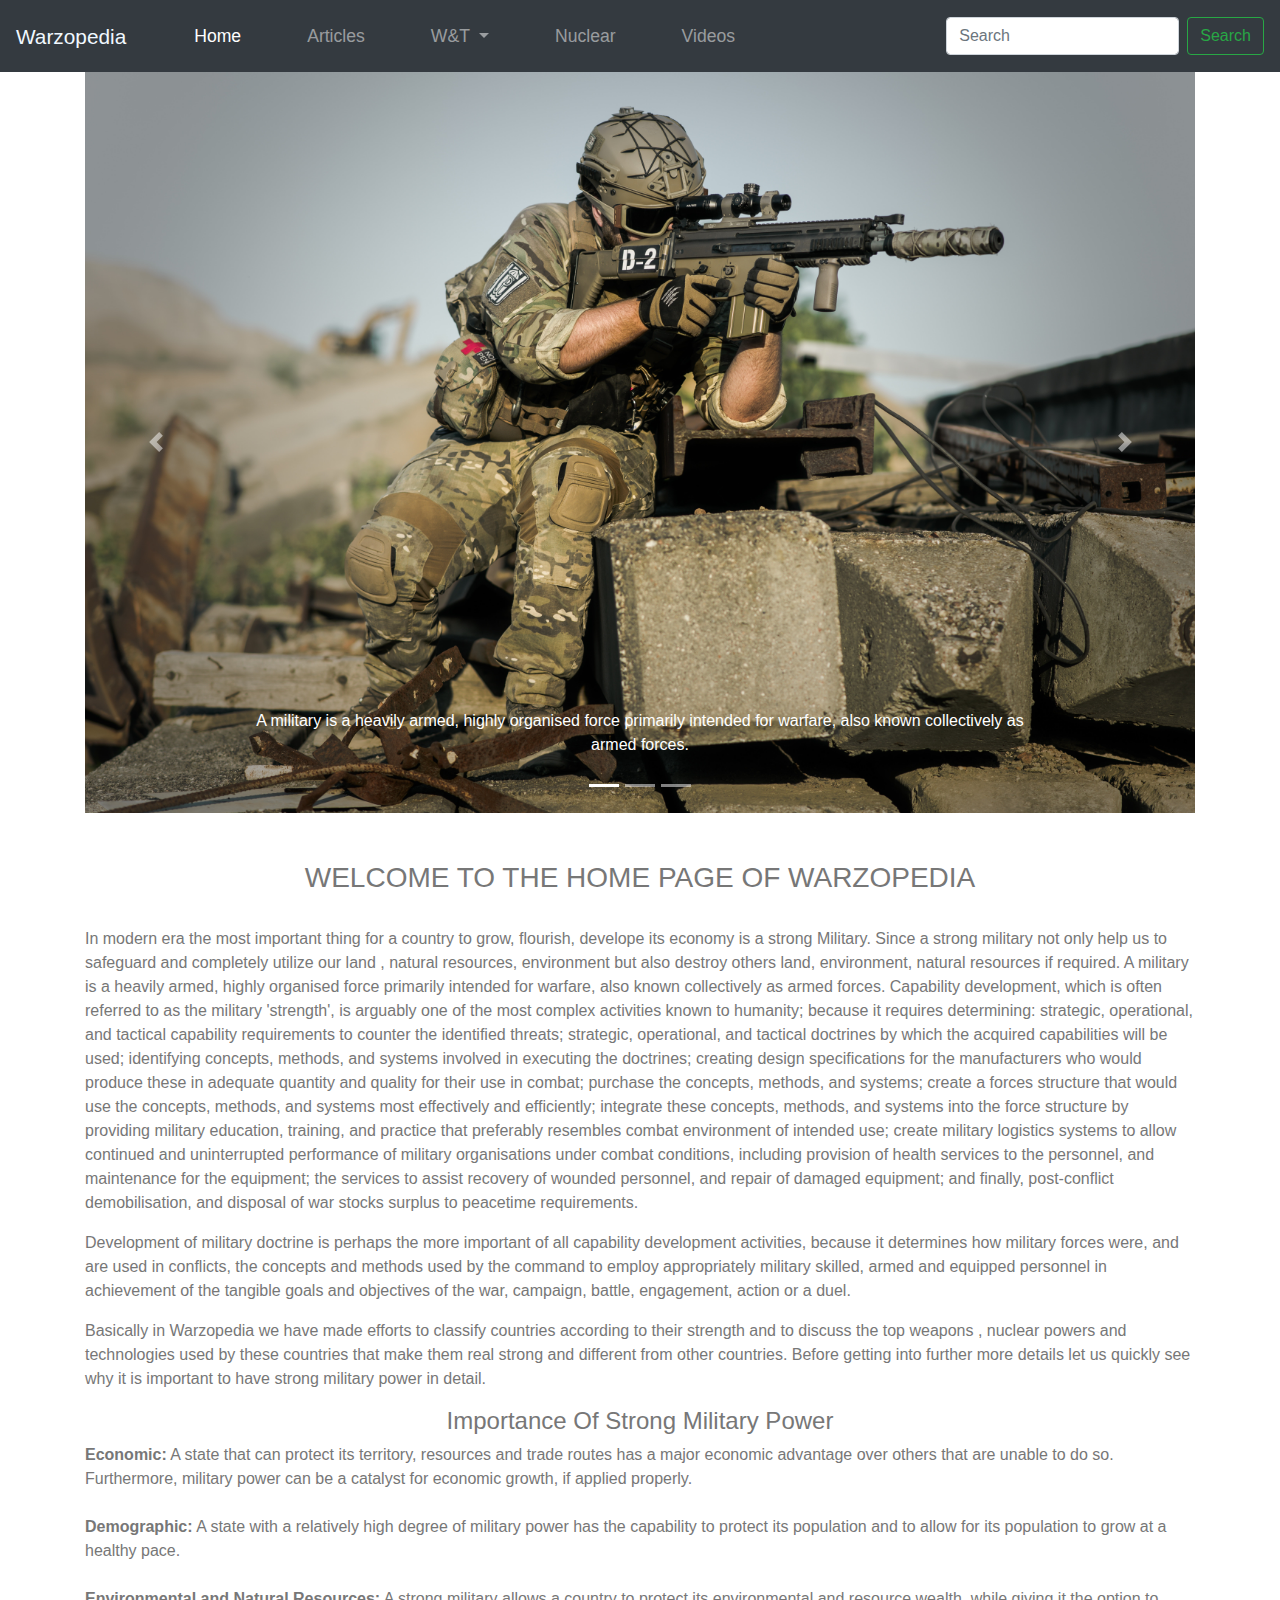
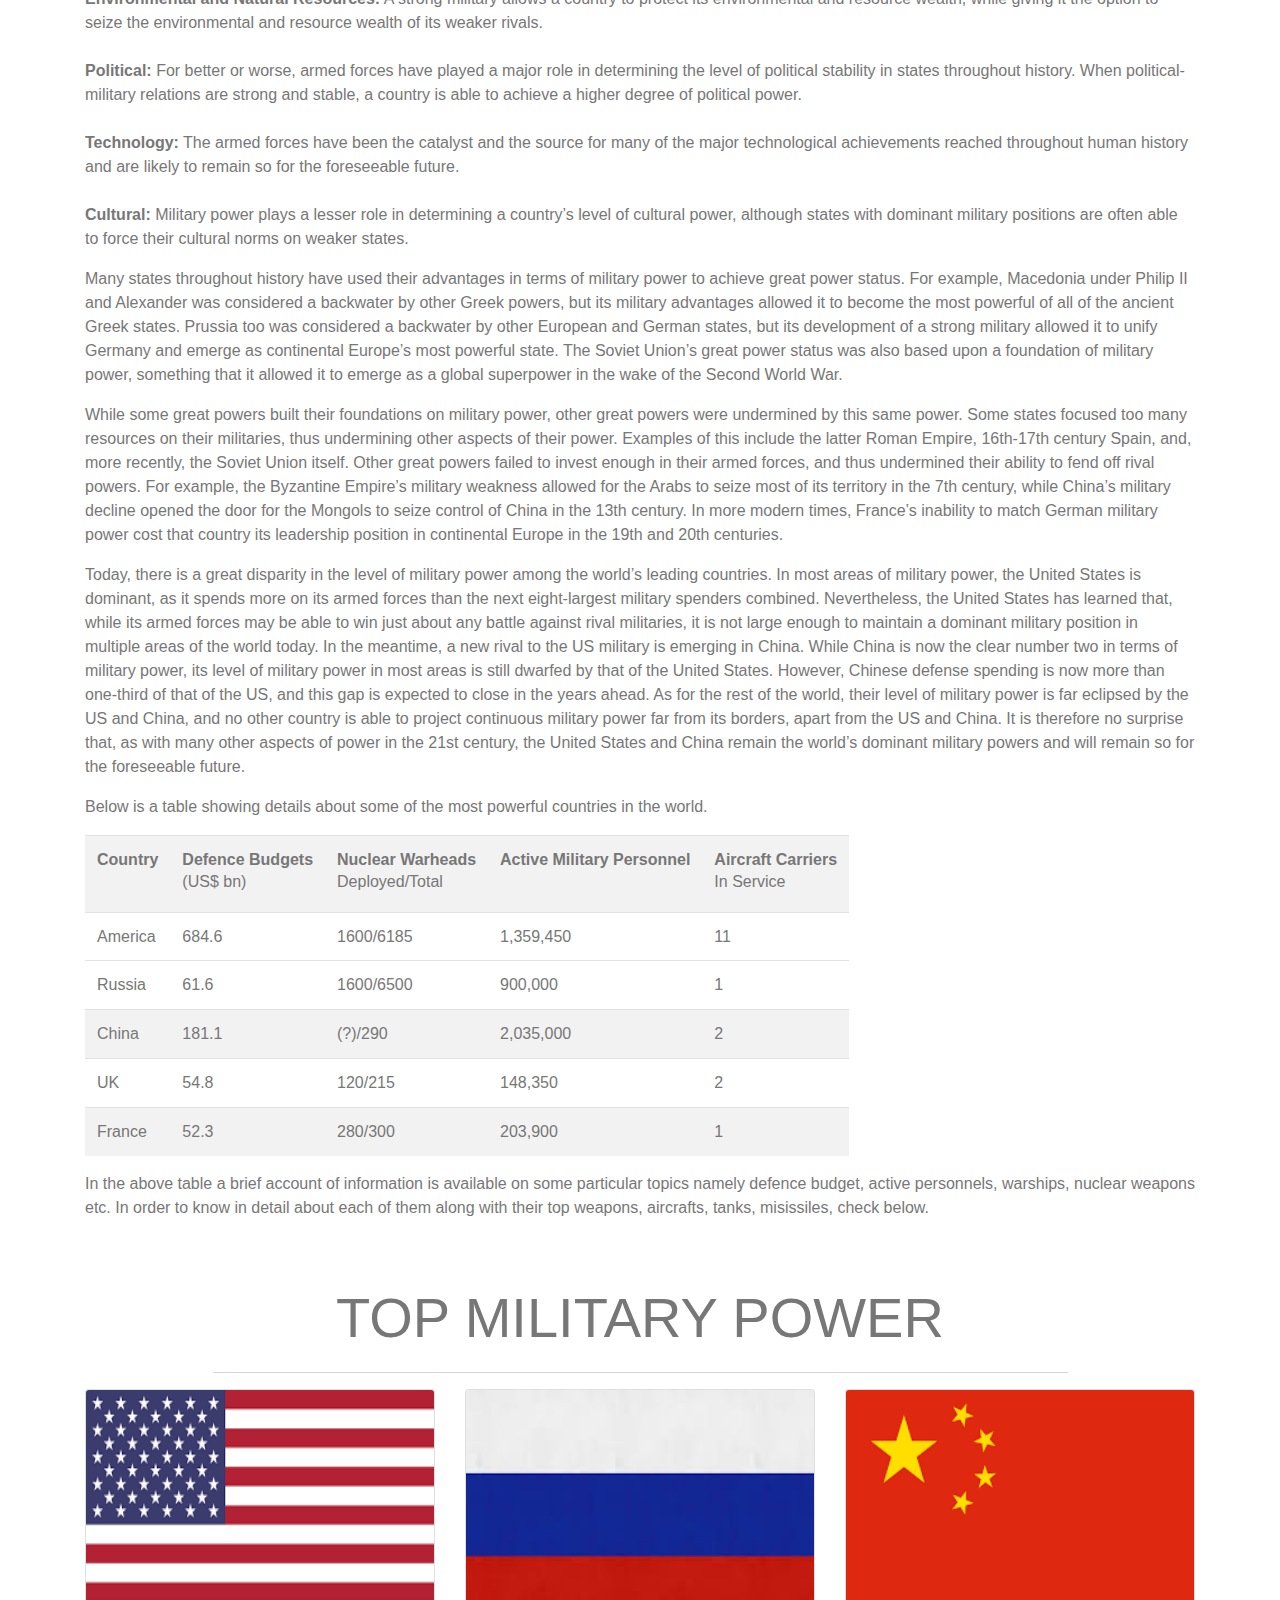
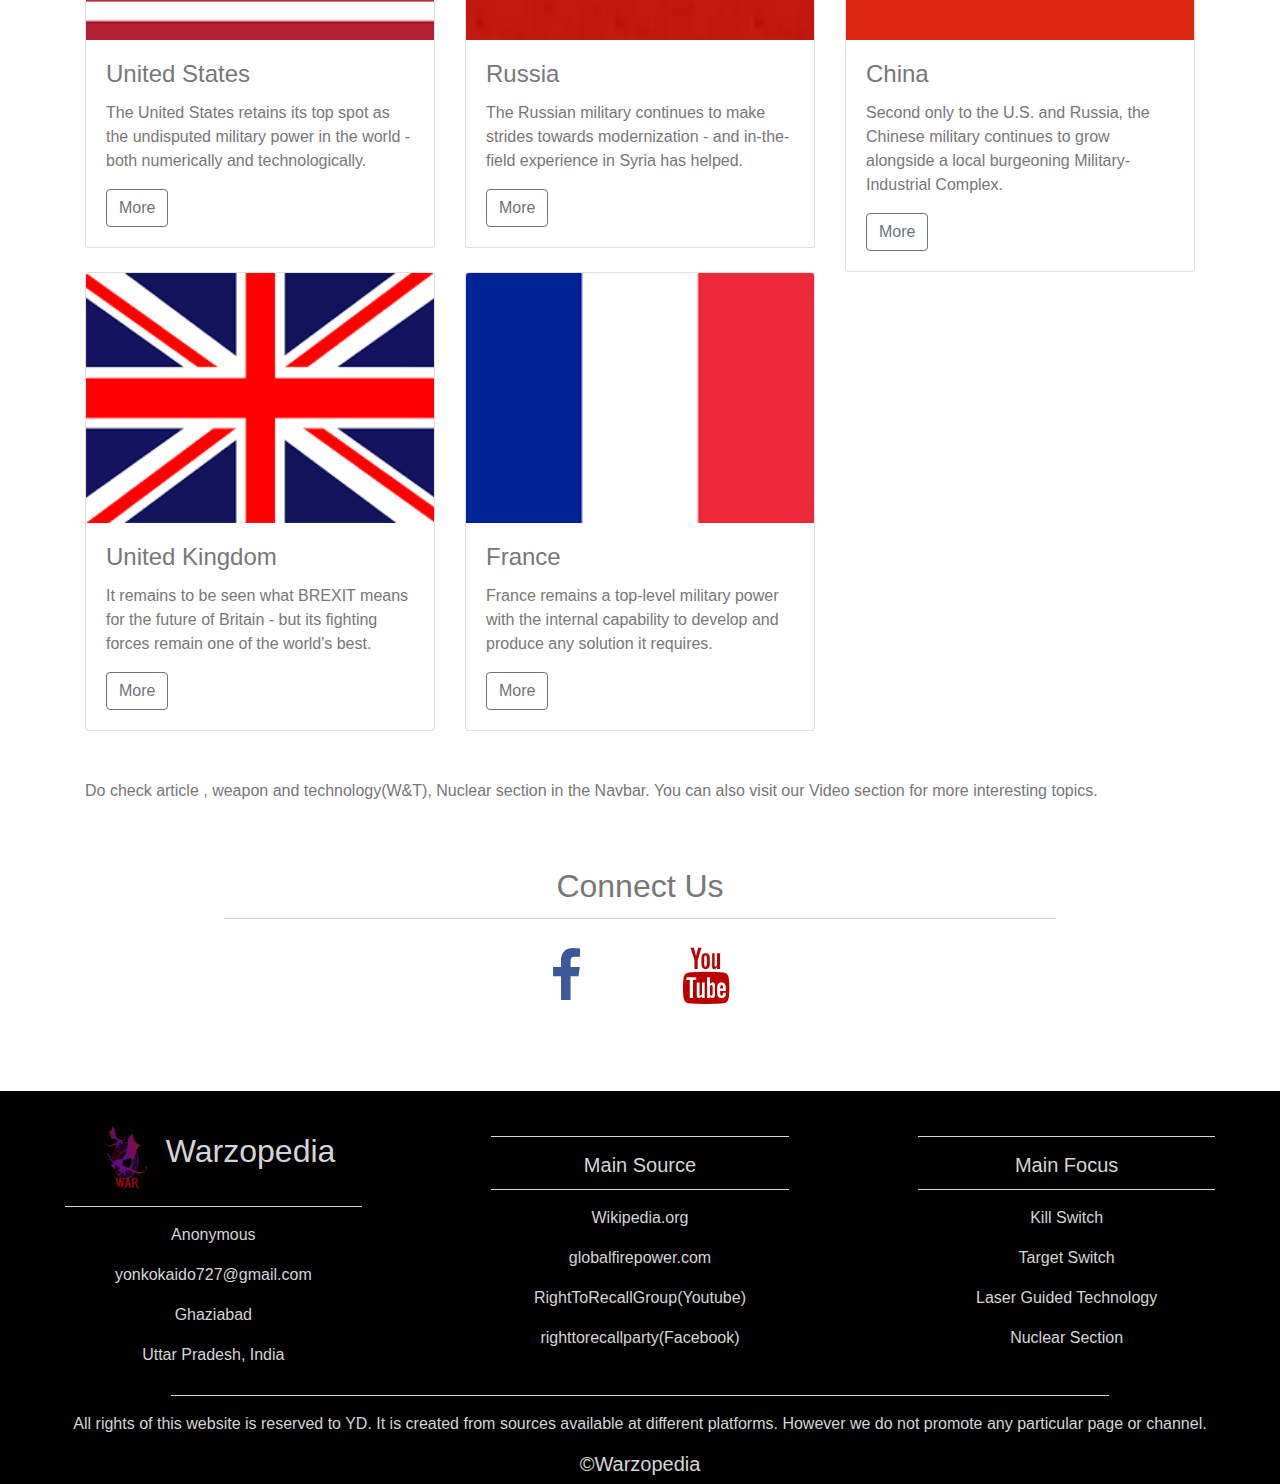
<file: Warzopedia/index.html>
<!DOCTYPE html>
<html lang="en">
  <head>
    <meta charset="UTF-8" />
    <meta name="viewport" content="width=device-width, initial-scale=1.0" />
  <link href="https://maxcdn.bootstrapcdn.com/font-awesome/4.2.0/css/font-awesome.min.css" rel="stylesheet">
    <link rel="stylesheet" href="./style.css" />
    <link
      rel="stylesheet"
      href="https://stackpath.bootstrapcdn.com/bootstrap/4.4.1/css/bootstrap.min.css"
      integrity="sha384-Vkoo8x4CGsO3+Hhxv8T/Q5PaXtkKtu6ug5TOeNV6gBiFeWPGFN9MuhOf23Q9Ifjh"
      crossorigin="anonymous"
    />
    <script src="./script.js"></script>
    <title>Mainpage</title>
  </head>
  <body>
    <header>
      <nav class="navbar navbar-expand-xl navbar-dark bg-dark fixed-top">
        <span class="l1">Warzopedia</span>
        <button
          class="navbar-toggler"
          type="button"
          data-toggle="collapse"
          data-target="#nsc"
          aria-controls="nsc"
          aria-expanded="false"
          aria-label="Toggle navigation"
        >
          <span class="navbar-toggler-icon"></span>
        </button>

        <div class="collapse navbar-collapse" id="nsc">
          <ul class="navbar-nav  mr-auto">
            <li class="nav-item active">
              <a class="nav-link" href="index.html"
                >Home <span class="sr-only"></span
              ></a>
            </li>
            <li class="nav-item">
              <a class="nav-link" href="article.html">Articles</a>
            </li>
            
            <li class="nav-item dropdown">
              <a
                class="nav-link dropdown-toggle"
                href="#"
                id="navbarDropdown"
                role="button"
                data-toggle="dropdown"
                aria-haspopup="true"
                aria-expanded="false"
              >
                W&T
              </a>
              <div class="dropdown-menu" aria-labelledby="navbarDropdown">
                <a class="dropdown-item" href="killSwitch.html">Kill Switch</a>
                <a class="dropdown-item" href="target.html">Target</a>
                <div class="dropdown-divider"></div>
                <a class="dropdown-item" href="LGT.html">Laser Guided Technology</a>
              </div>
            </li>
            <li class="nav-item">
              <a class="nav-link" href="nuclear.html">Nuclear</a>
            </li>
            <li class="nav-item">
              <a class="nav-link" href="videos.html">Videos</a>
            </li>
            
           
          </ul>
          <form class="form-inline my-2 my-lg-0" id="frm" action="index.html" onsubmit="return check()" target="_blank">
            <input
              class="form-control mr-sm-2"
              id="srch"
              type="search"
              placeholder="Search"
              aria-label="Search"
            />
            <button class="btn btn-outline-success my-2 my-sm-0" type="submit">
              Search
            </button>
          </form>
        </div>
      </nav>
      <br />
      <br />
      <br>
      <div
        id="carouselExampleCaptions"
        class="carousel slide container"
        data-ride="carousel"
      >
        <ol class="carousel-indicators">
          <li
            data-target="#carouselExampleCaptions"
            data-slide-to="0"
            class="active"
          ></li>
          <li data-target="#carouselExampleCaptions" data-slide-to="1"></li>
          <li data-target="#carouselExampleCaptions" data-slide-to="2"></li>
        </ol>
        <div class="carousel-inner">
          <div class="carousel-item active">
            <img src="./b1.jpg" class="d-block w-100" alt="..." />
            <div class="carousel-caption d-none d-md-block">
              <p style="color: white;">A military is a heavily armed, highly organised force primarily intended for warfare, also known collectively as armed
              forces.</p>
            </div>
          </div>
          <div class="carousel-item">
            <img src="./b2.jpg" height="50%" class="d-block w-100" alt="..." />
            <div class="carousel-caption d-none d-md-block">
              <p style="color: white;">Weapon, an instrument used in combat for the purpose of killing, injuring, or defeating an enemy.</p>
            </div>
          </div>
          <div class="carousel-item">
            <img src="./b3.jpg" class="d-block w-100" alt="..." />
            <div class="carousel-caption d-none d-md-block">
              <p style="color: white;">
                Armament engineering is the design, development, testing and lifecycle management of military weapons and systems.
              </p>
            </div>
          </div>
        </div>
        <a
          class="carousel-control-prev"
          href="#carouselExampleCaptions"
          role="button"
          data-slide="prev"
        >
          <span class="carousel-control-prev-icon" aria-hidden="true"></span>
          <span class="sr-only">Previous</span>
        </a>
        <a
          class="carousel-control-next"
          href="#carouselExampleCaptions"
          role="button"
          data-slide="next"
        >
          <span class="carousel-control-next-icon" aria-hidden="true"></span>
          <span class="sr-only">Next</span>
        </a>
      </div>
    </header>
    <section>
      <div class="container">
        <br />
        <br />
        <h3 class="text-md-center">WELCOME TO THE HOME PAGE OF WARZOPEDIA</h3>
        <br />
        <p>
          In modern era the most important thing for a country to grow,
          flourish, develope its economy is a strong Military. Since a strong
          military not only help us to safeguard and completely utilize our land
          , natural resources, environment but also destroy others land,
          environment, natural resources if required. A military is a heavily
          armed, highly organised force primarily intended for warfare, also
          known collectively as armed forces. Capability development, which is
          often referred to as the military 'strength', is arguably one of the
          most complex activities known to humanity; because it requires
          determining: strategic, operational, and tactical capability
          requirements to counter the identified threats; strategic,
          operational, and tactical doctrines by which the acquired capabilities
          will be used; identifying concepts, methods, and systems involved in
          executing the doctrines; creating design specifications for the
          manufacturers who would produce these in adequate quantity and quality
          for their use in combat; purchase the concepts, methods, and systems;
          create a forces structure that would use the concepts, methods, and
          systems most effectively and efficiently; integrate these concepts,
          methods, and systems into the force structure by providing military
          education, training, and practice that preferably resembles combat
          environment of intended use; create military logistics systems to
          allow continued and uninterrupted performance of military
          organisations under combat conditions, including provision of health
          services to the personnel, and maintenance for the equipment; the
          services to assist recovery of wounded personnel, and repair of
          damaged equipment; and finally, post-conflict demobilisation, and
          disposal of war stocks surplus to peacetime requirements.
        </p>
        <p>
          Development of military doctrine is perhaps the more important of all
          capability development activities, because it determines how military
          forces were, and are used in conflicts, the concepts and methods used
          by the command to employ appropriately military skilled, armed and
          equipped personnel in achievement of the tangible goals and objectives
          of the war, campaign, battle, engagement, action or a duel.
        </p>
        <p>
          Basically in Warzopedia we have made efforts to classify countries
          according to their strength and to discuss the top weapons , nuclear
          powers and technologies used by these countries that make them real
          strong and different from other countries. Before getting into further more details let us quickly see why it is important to have strong military power in detail.
        </p>
        <h4 class="text-center">Importance Of Strong Military Power</h4>
        <ul class="list-unstyled">
          <li><strong>Economic:</strong> A state that can protect its territory, resources and trade routes has a major economic advantage over others
          that are unable to do so. Furthermore, military power can be a catalyst for economic growth, if applied properly.</li>
          <br>
          <li><strong>Demographic:</strong> A state with a relatively high degree of military power has the capability to protect its population and to
          allow for its population to grow at a healthy pace.</li>
          <br>
          <li><strong>Environmental and Natural Resources:</strong> A strong military allows a country to protect its environmental and resource
          wealth, while giving it the option to seize the environmental and resource wealth of its weaker rivals.</li>
          <br>
          <li><strong>Political:</strong> For better or worse, armed forces have played a major role in determining the level of political stability in
          states throughout history. When political-military relations are strong and stable, a country is able to achieve a
          higher degree of political power.</li>
          <br>
          <li><strong>Technology:</strong> The armed forces have been the catalyst and the source for many of the major technological achievements
          reached throughout human history and are likely to remain so for the foreseeable future.</li>
          <br>
          <li><strong>Cultural:</strong> Military power plays a lesser role in determining a country’s level of cultural power, although states with
          dominant military positions are often able to force their cultural norms on weaker states.</li>
        </ul>
        <p>Many states throughout history have used their advantages in terms of military power to achieve great power status. For
        example, Macedonia under Philip II and Alexander was considered a backwater by other Greek powers, but its military
        advantages allowed it to become the most powerful of all of the ancient Greek states. Prussia too was considered a
        backwater by other European and German states, but its development of a strong military allowed it to unify Germany and
        emerge as continental Europe’s most powerful state. The Soviet Union’s great power status was also based upon a
        foundation of military power, something that it allowed it to emerge as a global superpower in the wake of the Second
        World War.</p>
        <p>While some great powers built their foundations on military power, other great powers were undermined by this same
        power. Some states focused too many resources on their militaries, thus undermining other aspects of their power.
        Examples of this include the latter Roman Empire, 16th-17th century Spain, and, more recently, the Soviet Union itself.
        Other great powers failed to invest enough in their armed forces, and thus undermined their ability to fend off rival
        powers. For example, the Byzantine Empire’s military weakness allowed for the Arabs to seize most of its territory in
        the 7th century, while China’s military decline opened the door for the Mongols to seize control of China in the 13th
        century. In more modern times, France’s inability to match German military power cost that country its leadership
        position in continental Europe in the 19th and 20th centuries.</p>
        
          <p>Today, there is a great disparity in the level of military power among the world’s leading countries. In most areas of
          military power, the United States is dominant, as it spends more on its armed forces than the next eight-largest
          military spenders combined. Nevertheless, the United States has learned that, while its armed forces may be able to win
          just about any battle against rival militaries, it is not large enough to maintain a dominant military position in
          multiple areas of the world today. In the meantime, a new rival to the US military is emerging in China. While China is
          now the clear number two in terms of military power, its level of military power in most areas is still dwarfed by that
          of the United States. However, Chinese defense spending is now more than one-third of that of the US, and this gap is
          expected to close in the years ahead. As for the rest of the world, their level of military power is far eclipsed by the
          US and China, and no other country is able to project continuous military power far from its borders, apart from the US
          and China. It is therefore no surprise that, as with many other aspects of power in the 21st century, the United States
          and China remain the world’s dominant military powers and will remain so for the foreseeable future.</p>
          <p>Below is a table showing details about some of the most powerful countries in the world.
          </p>
        <table class="table table-striped table-hover table-responsive">
          <th>Country</th>
          <th>Defence Budgets
            <h6>(US$ bn)</h6></th>
          <th>Nuclear Warheads
            <h6>Deployed/Total</h6>
          </th>
          <th>Active Military Personnel</th>
          <th>Aircraft Carriers
            <h6>In Service</h6>
          </th>
          <tr>
            <td>America</td>
            <td>684.6</td>
            <td>1600/6185</td>
            <td>1,359,450</td>
            <td>11</td>
          </tr>
          <tr>
            <tr>
              <td>Russia</td>
              <td>61.6</td>
              <td>1600/6500</td>
              <td>900,000</td>
              <td>1</td>
            </tr>
            <td>China</td>
            <td>181.1</td>
            <td>(?)/290</td>
            <td>2,035,000</td>
            <td>2</td>
          </tr>
          </tr>
          <td>UK</td>
          <td>54.8</td>
          <td>120/215</td>
          <td>148,350</td>
          <td>2</td>
          </tr>
          </tr>
          <td>France</td>
          <td>52.3</td>
          <td>280/300</td>
          <td>203,900</td>
          <td>1</td>
          </tr>
        </table>
        <p>In the above table a brief account of information is available on some particular topics namely defence budget, active personnels, warships, nuclear weapons etc. In order to know in detail about each of them along with their top weapons, aircrafts, tanks, misissiles, check below. </p>
      </div>
      <br><br>
      <div class="container padding">
        <div class="row welcome text-center">
          <div class="col-12">
            <h6 class="display-4">TOP MILITARY POWER</h6>
          </div>
          <hr class="light">
          <br>
        </div>
      </div>
      <div class="container padding">
        <div class="row padding">
          <div class="col-md-4">
            <div class="card">
              <img class="card-img-top" src="./f1.png" height="250px" alt="">
              <div class="card-body">
                <h4 class="card-title">United States</h4>
                <p class="card-text">The United States retains its top spot as the undisputed military power in the world - both numerically and
                technologically.</p>
                <a href="./cAmerica.html" class="btn btn-outline-secondary" target="_blank">More</a>
              </div>
            </div>
          </div>
          <div class="col-md-4">
            <div class="card">
              <img class="card-img-top" src="./f2.jpg" height="250px" alt="">
              <div class="card-body">
                <h4 class="card-title">Russia</h4>
                <p class="card-text">The Russian military continues to make strides towards modernization - and in-the-field experience in Syria has helped.
                </p>
                <a href="https://www.globalfirepower.com/country-military-strength-detail.asp?country_id=russia" target="_blank" class="btn btn-outline-secondary">More</a>
              </div>
            </div>
            </div>
            <div class="col-md-4">
              <div class="card">
                <img class="card-img-top" src="./f3.png" height="250px" alt="">
                <div class="card-body">
                  <h4 class="card-title">China</h4>
                  <p class="card-text">Second only to the U.S. and Russia, the Chinese military continues to grow alongside a local burgeoning
                  Military-Industrial Complex.</p>
                  <a href="https://www.globalfirepower.com/country-military-strength-detail.asp?country_id=china" class="btn btn-outline-secondary" target="_blank">More</a>
                </div>
              </div>
              </div>
              <div class="col-md-4">
                <div class="card">
                  <img class="card-img-top" src="./f4.png" height="250px" alt="">
                  <div class="card-body">
                    <h4 class="card-title">United Kingdom</h4>
                    <p class="card-text">It remains to be seen what BREXIT means for the future of Britain - but its fighting forces remain one of the world's
                    best.</p>
                    <a href="https://www.globalfirepower.com/country-military-strength-detail.asp?country_id=united-kingdom" class="btn btn-outline-secondary" target="_blank">More</a>
                  </div>
                </div>
                </div>
                <div class="col-md-4">
                  <div class="card">
                    <img class="card-img-top" src="./f5.png" height="250px" alt="">
                    <div class="card-body">
                      <h4 class="card-title">France</h4>
                      <p class="card-text">France remains a top-level military power with the internal capability to develop and produce any solution it requires.
</p>
                      <a href="https://www.globalfirepower.com/country-military-strength-detail.asp?country_id=france" class="btn btn-outline-secondary" target="_blank">More</a>
                    </div>
                  </div>
                  </div>
                  
        </div>
      </div>
      <br>
      <br>
     
      <div class="container padding">
        <p>Do check article , weapon and technology(W&T), Nuclear section in the Navbar. You can also visit our Video section for more interesting topics.</p>
        <br>
        <br>

        <div class="row text-center padding">
          <div class="col-12">
            <h2>Connect Us</h2>
            <hr class="light">
          </div>
          <div class="col-12 social padding">
            <a href="https://www.facebook.com/groups/righttorecallparty/?ref=share" target="_blank"><i class="fa fa-facebook"></i></a>
            <a href="https://www.youtube.com/user/RightToRecallGroup"><i class="fa fa-youtube" target="_blank"></i></a>
          </div>
        </div>
      </div>
      <br>
      <br>
      <br>

    </section>
    <footer>
      <div class="container-fluid padding">
        <div class="row text-center">
          <div class="col-md-4">
            <img src="./logo.png" alt="..." width="70px" />
            <span class="fbrand">Warzopedia</span>
            <hr class="light" />
            <p>Anonymous</p>
            <p>yonkokaido727@gmail.com</p>
            <p>Ghaziabad</p>
            <p>Uttar Pradesh, India</p>
          </div>
          <div class="col-md-4">
            <hr class="light" />
            <h5>Main Source</h5>
            <hr class="light" />
            <p>Wikipedia.org</p>
            <p>globalfirepower.com</p>
            <p>RightToRecallGroup(Youtube)</p>
            <p>righttorecallparty(Facebook)</p>
            
          </div>
          <div class="col-md-4">
            <hr class="light" />
            <h5>Main Focus</h5>
            <hr class="light" />
            <p>Kill Switch</p>
            <p>Target Switch</p>
            <p>Laser Guided Technology</p>
            <p>Nuclear Section</p>
          </div>
          <div class="col-12">
            <hr class="light" />
            <p>All rights of this website is reserved to YD. It is created from sources available at different platforms. However we do not promote any particular page or channel.</p>
            <h5>&copy;Warzopedia</h5>
          </div>
        </div>
      </div>
    </footer>

    <!-- jQuery first, then Popper.js, then Bootstrap JS -->
    <script
      src="https://code.jquery.com/jquery-3.4.1.slim.min.js"
      integrity="sha384-J6qa4849blE2+poT4WnyKhv5vZF5SrPo0iEjwBvKU7imGFAV0wwj1yYfoRSJoZ+n"
      crossorigin="anonymous"
    ></script>
    <script
      src="https://cdn.jsdelivr.net/npm/popper.js@1.16.0/dist/umd/popper.min.js"
      integrity="sha384-Q6E9RHvbIyZFJoft+2mJbHaEWldlvI9IOYy5n3zV9zzTtmI3UksdQRVvoxMfooAo"
      crossorigin="anonymous"
    ></script>
    <script
      src="https://stackpath.bootstrapcdn.com/bootstrap/4.4.1/js/bootstrap.min.js"
      integrity="sha384-wfSDF2E50Y2D1uUdj0O3uMBJnjuUD4Ih7YwaYd1iqfktj0Uod8GCExl3Og8ifwB6"
      crossorigin="anonymous"
    ></script>
  </body>
</html>
</file>
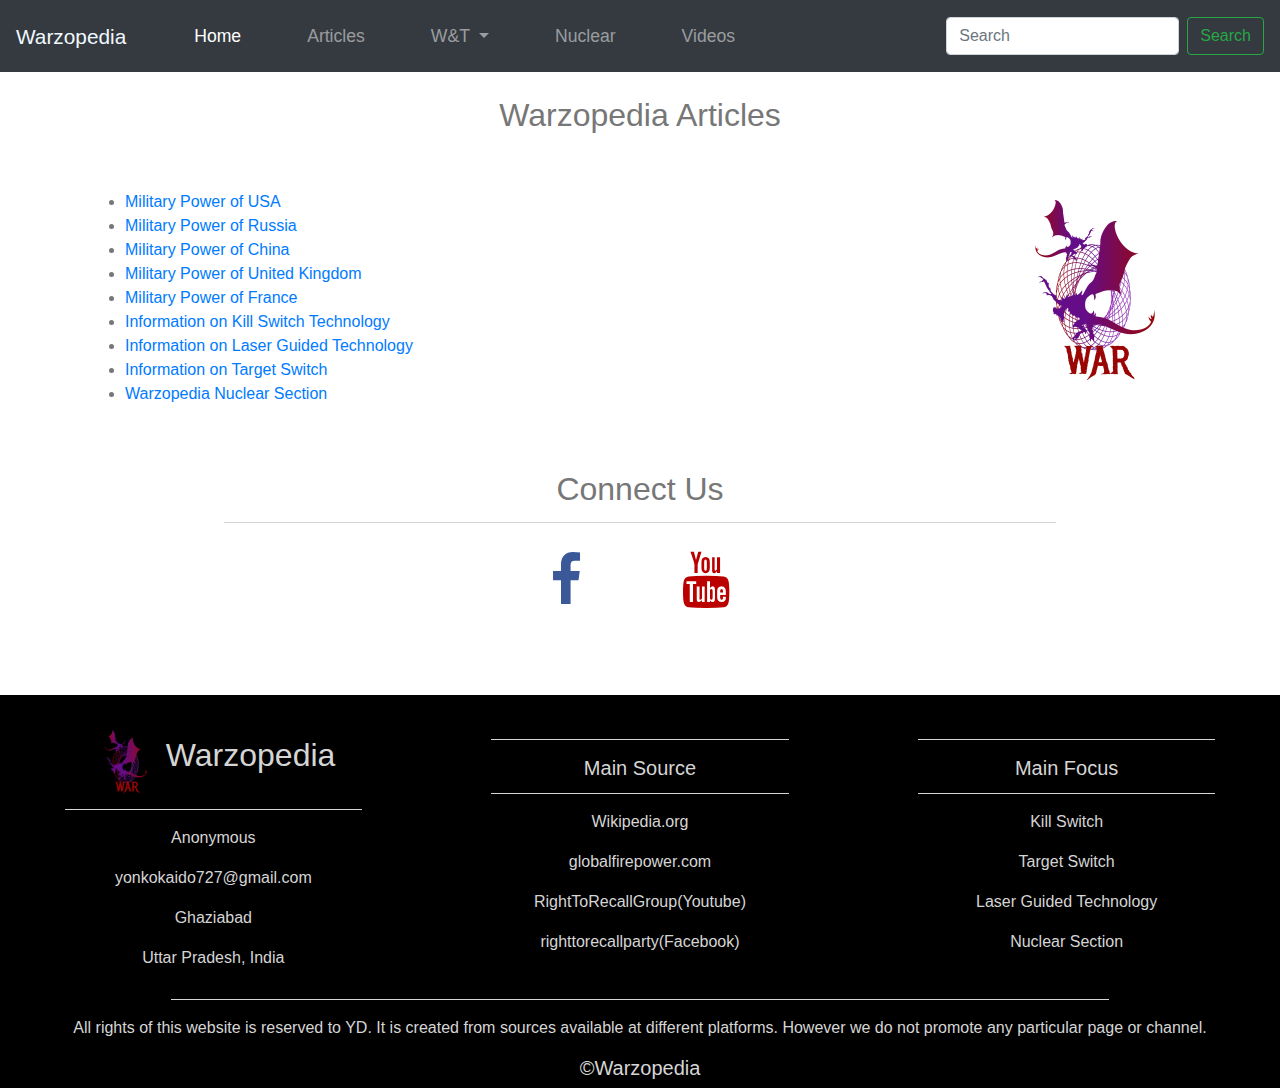
<file: Warzopedia/article.html>
<!DOCTYPE html>
<html lang="en">
  <head>
    <meta charset="UTF-8" />
    <meta name="viewport" content="width=device-width, initial-scale=1.0" />
    <link
      href="https://maxcdn.bootstrapcdn.com/font-awesome/4.2.0/css/font-awesome.min.css"
      rel="stylesheet"
    />
    <link rel="stylesheet" href="./style.css" />
    <link
      rel="stylesheet"
      href="https://stackpath.bootstrapcdn.com/bootstrap/4.4.1/css/bootstrap.min.css"
      integrity="sha384-Vkoo8x4CGsO3+Hhxv8T/Q5PaXtkKtu6ug5TOeNV6gBiFeWPGFN9MuhOf23Q9Ifjh"
      crossorigin="anonymous"
    />
    <script src="./script.js"></script>
    <title>Article</title>
  </head>

  <body>
    <header class="container-fluid">
      <nav class="navbar navbar-expand-xl navbar-dark bg-dark fixed-top">
        <span class="l1">Warzopedia</span>
        <button
          class="navbar-toggler"
          type="button"
          data-toggle="collapse"
          data-target="#nsc"
          aria-controls="nsc"
          aria-expanded="false"
          aria-label="Toggle navigation"
        >
          <span class="navbar-toggler-icon"></span>
        </button>

        <div class="collapse navbar-collapse" id="nsc">
          <ul class="navbar-nav mr-auto">
            <li class="nav-item active">
              <a class="nav-link" href="index.html"
                >Home <span class="sr-only"></span
              ></a>
            </li>
            <li class="nav-item">
              <a class="nav-link" href="article.html">Articles</a>
            </li>

            <li class="nav-item dropdown">
              <a
                class="nav-link dropdown-toggle"
                href="#"
                id="navbarDropdown"
                role="button"
                data-toggle="dropdown"
                aria-haspopup="true"
                aria-expanded="false"
              >
                W&T
              </a>
              <div class="dropdown-menu" aria-labelledby="navbarDropdown">
                <a class="dropdown-item" href="killSwitch.html">Kill Switch</a>
                <a class="dropdown-item" href="target.html">Target</a>
                <div class="dropdown-divider"></div>
                <a class="dropdown-item" href="LGT.html"
                  >Laser Guided Technology</a
                >
              </div>
            </li>
            <li class="nav-item">
              <a class="nav-link" href="nuclear.html">Nuclear</a>
            </li>
            <li class="nav-item">
              <a class="nav-link" href="videos.html">Videos</a>
            </li>
          </ul>
          <form
            class="form-inline my-2 my-lg-0"
            id="frm"
            action="index.html"
            onsubmit="return check()"
            target="_blank"
          >
            <input
              id="srch"
              class="form-control mr-sm-2"
              type="search"
              placeholder="Search"
              aria-label="Search"
            />
            <button class="btn btn-outline-success my-2 my-sm-0" type="submit">
              Search
            </button>
          </form>
        </div>
      </nav>
    </header>
    <section class="container">
      <br /><br />
      <br />
      <br />

      <h2 class="text-center">Warzopedia Articles</h2>
      <br />
      <br />

      <img
        src="./logo.png"
        style="padding-left: 2em;"
        class="img-fluid float-right"
        alt="..."
      />
      <ul>
        <li>
          <a href="./cAmerica.html">Military Power of USA</a>
        </li>
        <li>
          <a
            href="https://www.globalfirepower.com/country-military-strength-detail.asp?country_id=russia"
            >Military Power of Russia</a
          >
        </li>
        <li>
          <a
            href="https://www.globalfirepower.com/country-military-strength-detail.asp?country_id=china"
            >Military Power of China</a
          >
        </li>
        <li>
          <a
            href="https://www.globalfirepower.com/country-military-strength-detail.asp?country_id=united-kingdom"
            >Military Power of United Kingdom</a
          >
        </li>
        <li>
          <a
            href="https://www.globalfirepower.com/country-military-strength-detail.asp?country_id=france"
            >Military Power of France</a
          >
        </li>
        <li>
          <a href="./killSwitch.html">Information on Kill Switch Technology</a>
        </li>
        <li>
          <a href="./LGT.html">Information on Laser Guided Technology</a>
        </li>
        <li><a href="./target.html">Information on Target Switch </a></li>
        <li><a href="./nuclear.html">Warzopedia Nuclear Section</a></li>
      </ul>

      <br />
      <br />
      <div class="row text-center padding">
        <div class="col-12">
          <h2>Connect Us</h2>
          <hr class="light" />
        </div>
        <div class="col-12 social padding">
          <a
            href="https://www.facebook.com/groups/righttorecallparty/?ref=share"
            target="_blank"
            ><i class="fa fa-facebook"></i
          ></a>
          <a href="https://www.youtube.com/user/RightToRecallGroup"
            ><i class="fa fa-youtube" target="_blank"></i
          ></a>
        </div>
      </div>
      <br />
      <br />
      <br />
    </section>

    <footer>
      <div class="container-fluid padding">
        <div class="row text-center">
          <div class="col-md-4">
            <img src="./logo.png" alt="..." width="70px" />
            <span class="fbrand">Warzopedia</span>
            <hr class="light" />
            <p>Anonymous</p>
            <p>yonkokaido727@gmail.com</p>
            <p>Ghaziabad</p>
            <p>Uttar Pradesh, India</p>
          </div>
          <div class="col-md-4">
            <hr class="light" />
            <h5>Main Source</h5>
            <hr class="light" />
            <p>Wikipedia.org</p>
            <p>globalfirepower.com</p>
            <p>RightToRecallGroup(Youtube)</p>
            <p>righttorecallparty(Facebook)</p>
          </div>
          <div class="col-md-4">
            <hr class="light" />
            <h5>Main Focus</h5>
            <hr class="light" />
            <p>Kill Switch</p>
            <p>Target Switch</p>
            <p>Laser Guided Technology</p>
            <p>Nuclear Section</p>
          </div>
          <div class="col-12">
            <hr class="light" />
            <p>
              All rights of this website is reserved to YD. It is created from
              sources available at different platforms. However we do not
              promote any particular page or channel.
            </p>
            <h5>&copy;Warzopedia</h5>
          </div>
        </div>
      </div>
    </footer>

    <!-- jQuery first, then Popper.js, then Bootstrap JS -->
    <script
      src="https://code.jquery.com/jquery-3.4.1.slim.min.js"
      integrity="sha384-J6qa4849blE2+poT4WnyKhv5vZF5SrPo0iEjwBvKU7imGFAV0wwj1yYfoRSJoZ+n"
      crossorigin="anonymous"
    ></script>
    <script
      src="https://cdn.jsdelivr.net/npm/popper.js@1.16.0/dist/umd/popper.min.js"
      integrity="sha384-Q6E9RHvbIyZFJoft+2mJbHaEWldlvI9IOYy5n3zV9zzTtmI3UksdQRVvoxMfooAo"
      crossorigin="anonymous"
    ></script>
    <script
      src="https://stackpath.bootstrapcdn.com/bootstrap/4.4.1/js/bootstrap.min.js"
      integrity="sha384-wfSDF2E50Y2D1uUdj0O3uMBJnjuUD4Ih7YwaYd1iqfktj0Uod8GCExl3Og8ifwB6"
      crossorigin="anonymous"
    ></script>
  </body>
</html>
</file>
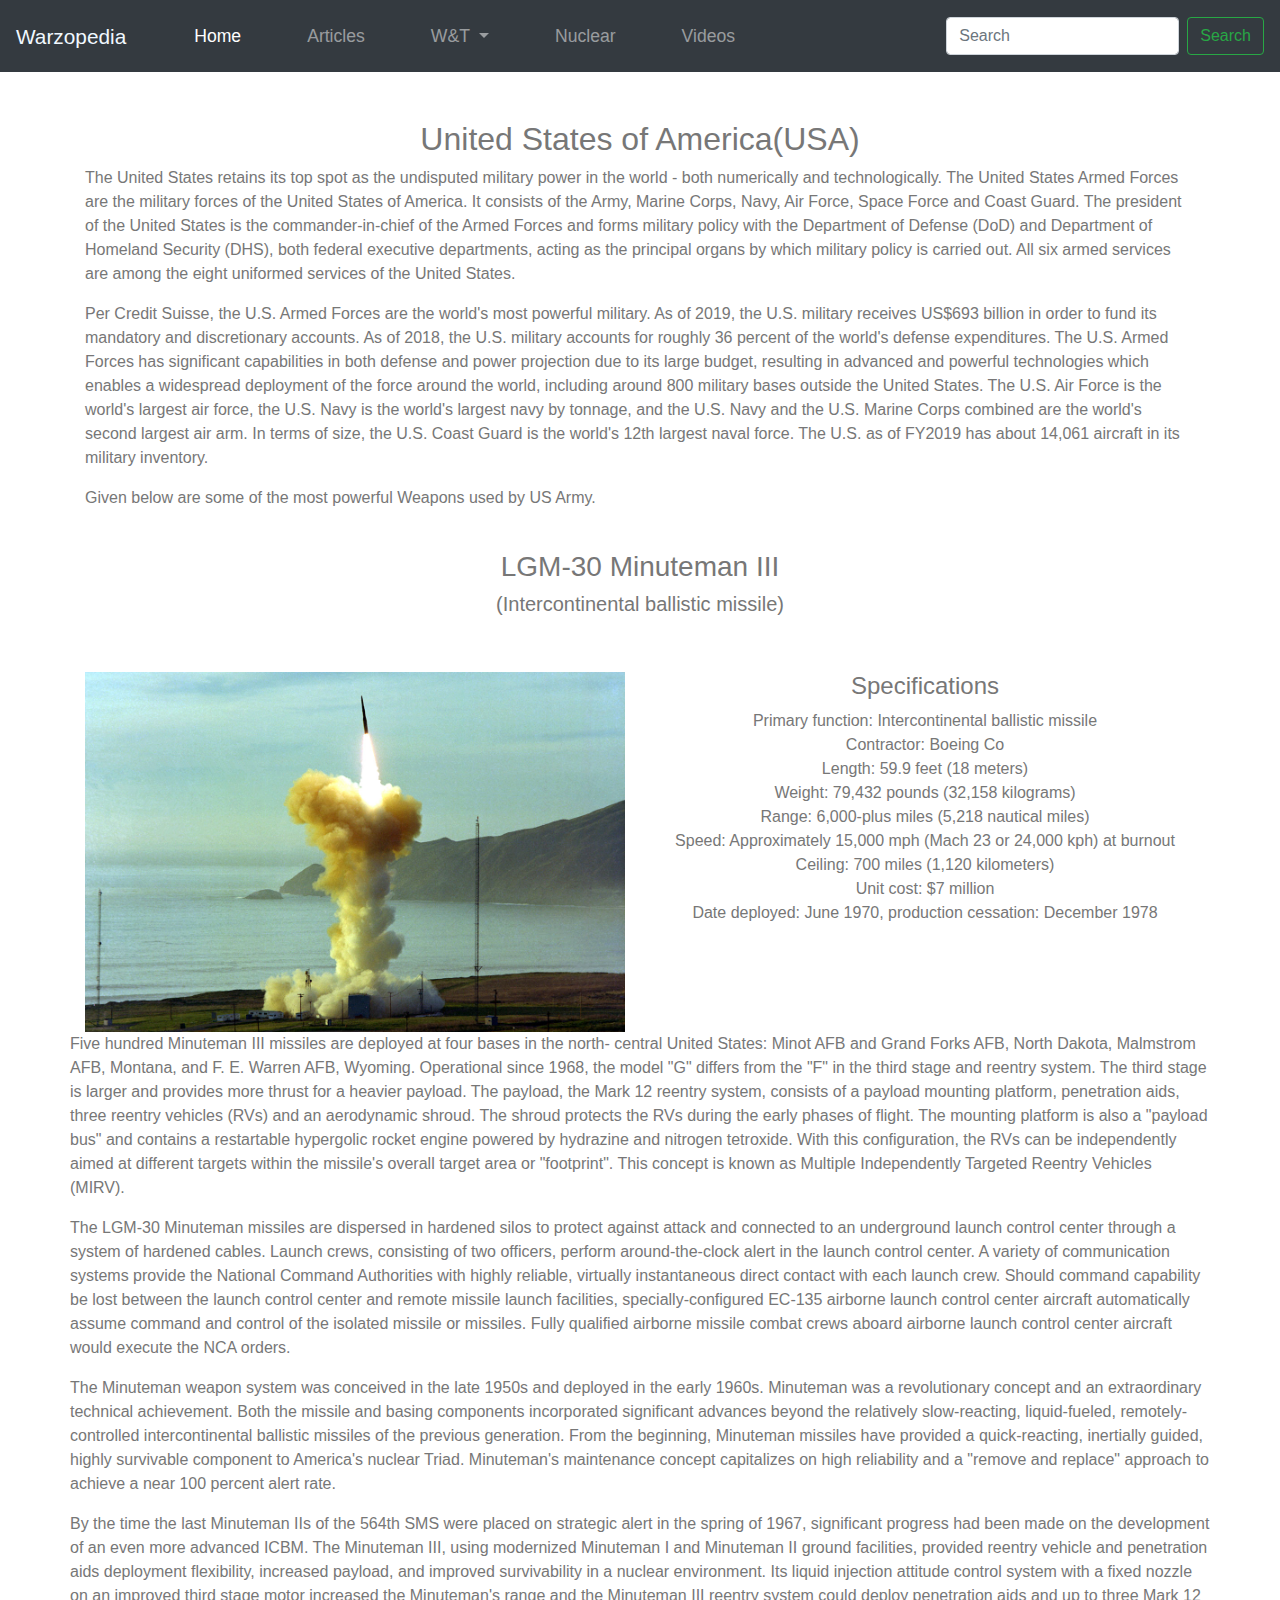
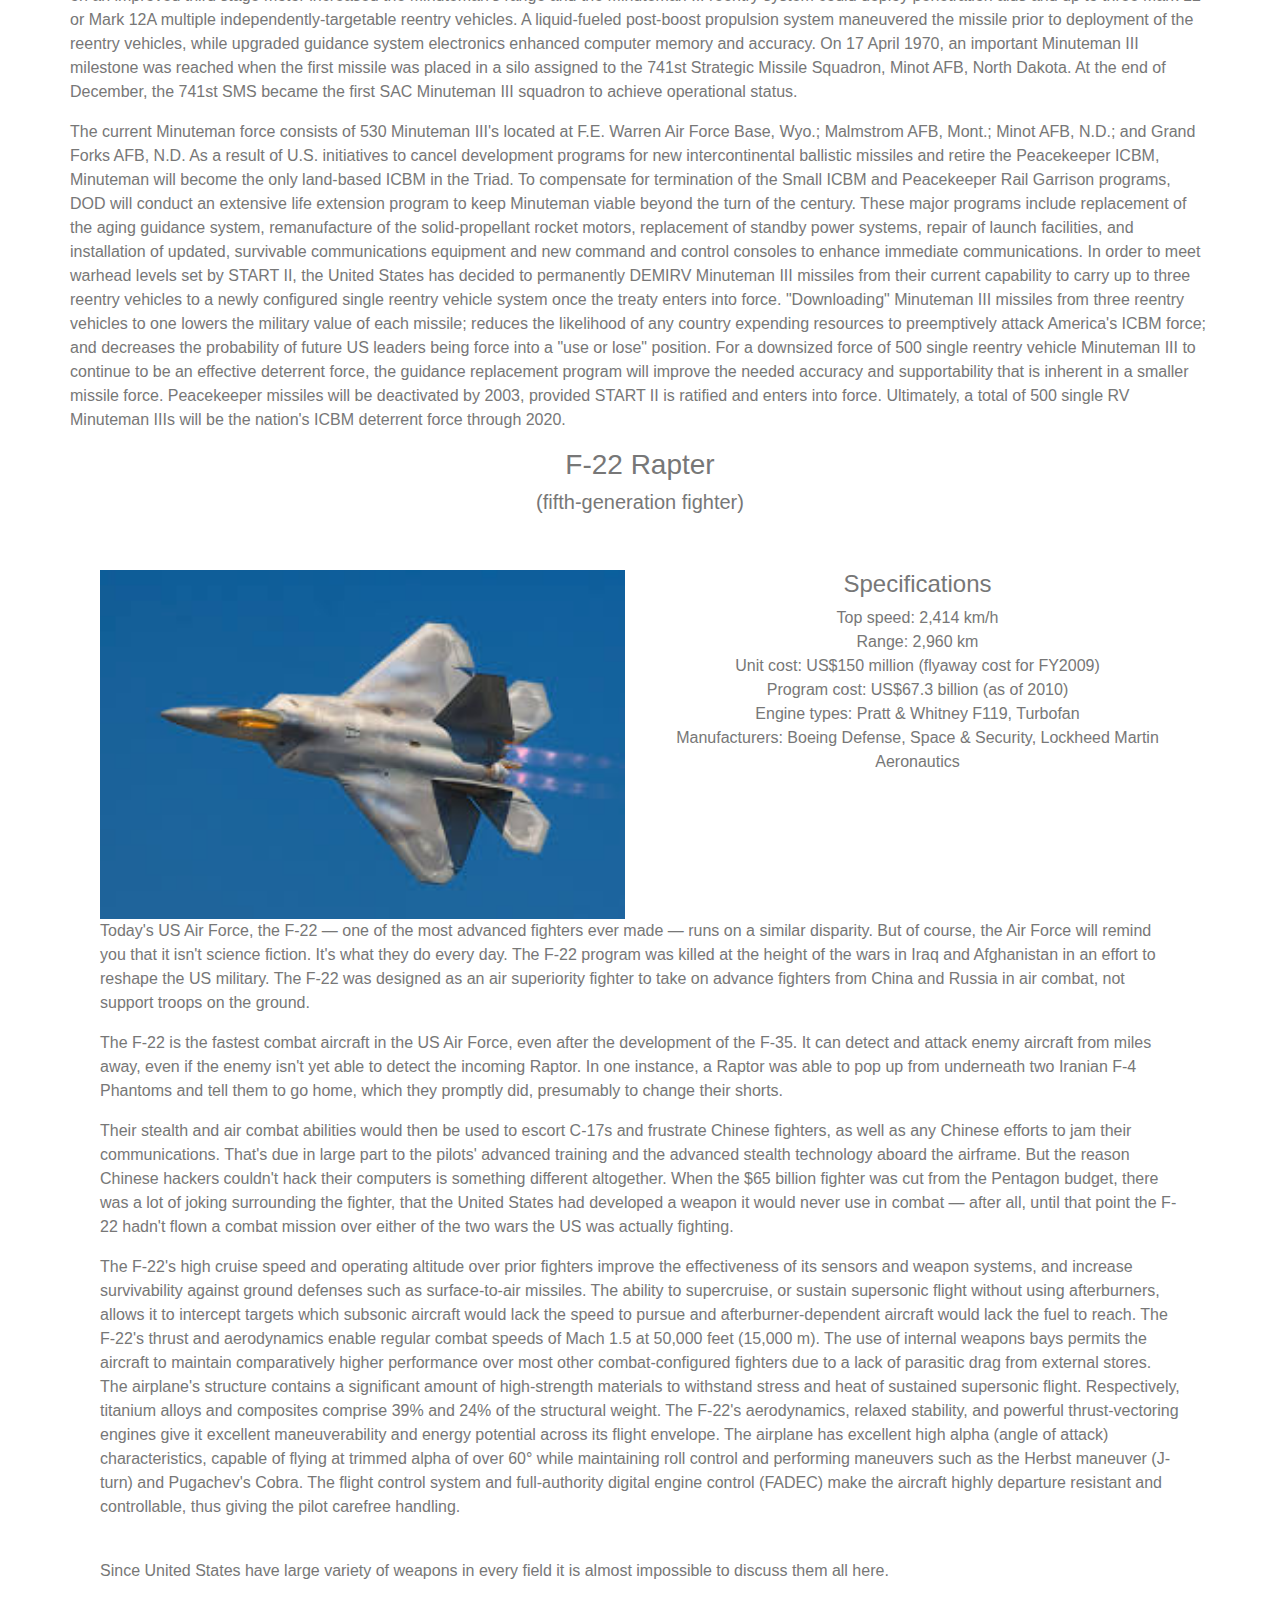
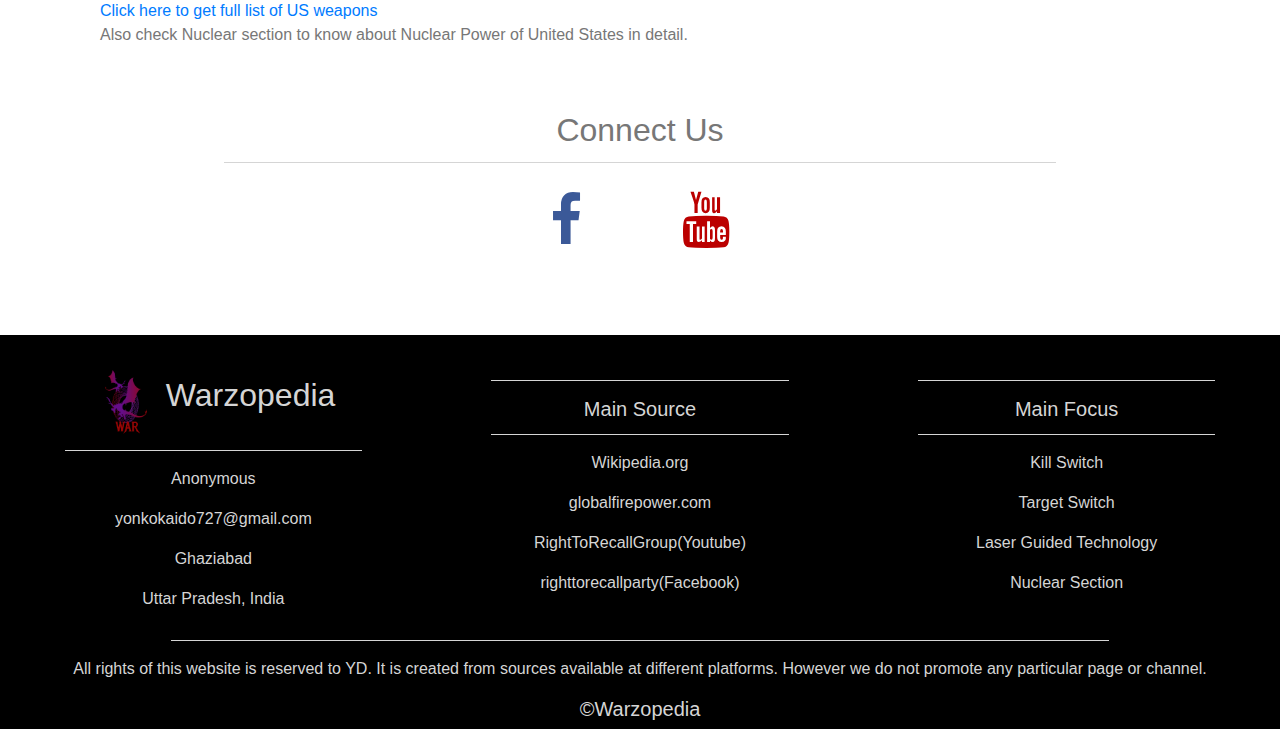
<file: Warzopedia/cAmerica.html>
<!DOCTYPE html>
<html lang="en">
  <head>
    <meta charset="UTF-8" />
    <meta name="viewport" content="width=device-width, initial-scale=1.0" />
    <link
      href="https://maxcdn.bootstrapcdn.com/font-awesome/4.2.0/css/font-awesome.min.css"
      rel="stylesheet"
    />
    <link rel="stylesheet" href="./style.css" />
    <link
      rel="stylesheet"
      href="https://stackpath.bootstrapcdn.com/bootstrap/4.4.1/css/bootstrap.min.css"
      integrity="sha384-Vkoo8x4CGsO3+Hhxv8T/Q5PaXtkKtu6ug5TOeNV6gBiFeWPGFN9MuhOf23Q9Ifjh"
      crossorigin="anonymous"
    />
    <script src="./script.js"></script>
    <title>America</title>
  </head>
  <body>
      <header class="container-fluid">
    <nav class="navbar navbar-expand-xl navbar-dark bg-dark fixed-top">
      <span class="l1">Warzopedia</span>
      <button class="navbar-toggler" type="button" data-toggle="collapse" data-target="#nsc" aria-controls="nsc"
        aria-expanded="false" aria-label="Toggle navigation">
        <span class="navbar-toggler-icon"></span>
      </button>
  
      <div class="collapse navbar-collapse" id="nsc">
        <ul class="navbar-nav  mr-auto">
          <li class="nav-item active">
            <a class="nav-link" href="index.html">Home <span class="sr-only"></span></a>
          </li>
          <li class="nav-item">
            <a class="nav-link" href="article.html">Articles</a>
          </li>
  
          <li class="nav-item dropdown">
            <a class="nav-link dropdown-toggle" href="#" id="navbarDropdown" role="button" data-toggle="dropdown"
              aria-haspopup="true" aria-expanded="false">
              W&T
            </a>
            <div class="dropdown-menu" aria-labelledby="navbarDropdown">
              <a class="dropdown-item" href="killSwitch.html">Kill Switch</a>
              <a class="dropdown-item" href="target.html">Target</a>
              <div class="dropdown-divider"></div>
              <a class="dropdown-item" href="LGT.html">Laser Guided Technology</a>
            </div>
          </li>
          <li class="nav-item">
            <a class="nav-link" href="nuclear.html">Nuclear</a>
          </li>
          <li class="nav-item">
            <a class="nav-link" href="videos.html">Videos</a>
          </li>
  
  
        </ul>
        <form class="form-inline my-2 my-lg-0" id="frm" action="index.html" onsubmit="return check()" target="_blank">
          <input id="srch" class="form-control mr-sm-2" type="search" placeholder="Search" aria-label="Search" />
          <button class="btn btn-outline-success my-2 my-sm-0" type="submit">
            Search
          </button>
        </form>
      </div>
    </nav>
    </header>
    <br>
    <br>
    <br>
    <section>
      <div class="container">
        <br>
        <br>
        <h2 class="text-center">United States of America(USA)</h2>
        The United States retains its top spot as the undisputed military power in the world - both numerically and
        technologically.
        The United States Armed Forces are the military forces of the United States of America. It consists of the Army,
        Marine Corps, Navy, Air Force, Space Force and Coast Guard. The president of the United States is the
        commander-in-chief of the Armed Forces and forms military policy with the Department of Defense (DoD) and Department of
        Homeland Security (DHS), both federal executive departments, acting as the principal organs by which military policy is
        carried out. All six armed services are among the eight uniformed services of the United States.
        </p>
        <p>Per Credit Suisse, the U.S. Armed Forces are the world's most powerful military. As of 2019, the U.S. military
        receives US$693 billion in order to fund its mandatory and discretionary accounts. As of 2018, the U.S. military
        accounts for roughly 36 percent of the world's defense expenditures. The U.S. Armed Forces has significant capabilities
        in both defense and power projection due to its large budget, resulting in advanced and powerful technologies which
        enables a widespread deployment of the force around the world, including around 800 military bases outside the United
        States. The U.S. Air Force is the world's largest air force, the U.S. Navy is the world's largest navy by tonnage,
        and the U.S. Navy and the U.S. Marine Corps combined are the world's second largest air arm. In terms of size, the U.S.
        Coast Guard is the world's 12th largest naval force. The U.S. as of FY2019 has about 14,061 aircraft in its
        military inventory.</p>
        <p>Given below are some of the most powerful Weapons used by US Army.</p>
        <br>
        <h3 class="text-center">LGM-30 Minuteman III</h3>
        <h5 class="text-center">(Intercontinental ballistic missile)</h5>
        <br><br>
        <div class="row">
          <div class="col-md-6">
        <img src="./cAM.jpg" alt="..." width="100%">
        </div>
        <div class="col-md-6 text-center">
          <h4>Specifications</h4>
          <ul class="list-unstyled">
            <li>Primary function: Intercontinental ballistic missile</li>
            <li>Contractor: Boeing Co</li>
            <li>Length: 59.9 feet (18 meters)</li>
            <li>Weight: 79,432 pounds (32,158 kilograms)</li>
            <li>Range: 6,000-plus miles (5,218 nautical miles)</li>
            <li>Speed: Approximately 15,000 mph (Mach 23 or 24,000 kph) at burnout</li>
            <li>Ceiling: 700 miles (1,120 kilometers)</li>
            <li>Unit cost: $7 million</li>
            <li>Date deployed: June 1970, production cessation: December 1978</li>
          </ul>
        </div>
        <p>Five hundred Minuteman III missiles are deployed at four bases in the north- central United States: Minot AFB and Grand
        Forks AFB, North Dakota, Malmstrom AFB, Montana, and F. E. Warren AFB, Wyoming. Operational since 1968, the model "G"
        differs from the "F" in the third stage and reentry system. The third stage is larger and provides more thrust for a
        heavier payload. The payload, the Mark 12 reentry system, consists of a payload mounting platform, penetration aids,
        three reentry vehicles (RVs) and an aerodynamic shroud. The shroud protects the RVs during the early phases of flight.
        The mounting platform is also a "payload bus" and contains a restartable hypergolic rocket engine powered by hydrazine
        and nitrogen tetroxide. With this configuration, the RVs can be independently aimed at different targets within the
        missile's overall target area or "footprint". This concept is known as Multiple Independently Targeted Reentry Vehicles
        (MIRV).
        </p>
        <p>
        The LGM-30 Minuteman missiles are dispersed in hardened silos to protect against attack and connected to an underground
        launch control center through a system of hardened cables. Launch crews, consisting of two officers, perform
        around-the-clock alert in the launch control center. A variety of communication systems provide the National Command
        Authorities with highly reliable, virtually instantaneous direct contact with each launch crew. Should command
        capability be lost between the launch control center and remote missile launch facilities, specially-configured EC-135
        airborne launch control center aircraft automatically assume command and control of the isolated missile or missiles.
        Fully qualified airborne missile combat crews aboard airborne launch control center aircraft would execute the NCA
        orders.
        </p>
        <p>
        The Minuteman weapon system was conceived in the late 1950s and deployed in the early 1960s. Minuteman was a
        revolutionary concept and an extraordinary technical achievement. Both the missile and basing components incorporated
        significant advances beyond the relatively slow-reacting, liquid-fueled, remotely-controlled intercontinental ballistic
        missiles of the previous generation. From the beginning, Minuteman missiles have provided a quick-reacting, inertially
        guided, highly survivable component to America's nuclear Triad. Minuteman's maintenance concept capitalizes on high
        reliability and a "remove and replace" approach to achieve a near 100 percent alert rate.</p>
        <p>By the time the last Minuteman IIs of the 564th SMS were placed on strategic alert in the spring of 1967, significant
        progress had been made on the development of an even more advanced ICBM. The Minuteman III, using modernized Minuteman I
        and Minuteman II ground facilities, provided reentry vehicle and penetration aids deployment flexibility, increased
        payload, and improved survivability in a nuclear environment. Its liquid injection attitude control system with a fixed
        nozzle on an improved third stage motor increased the Minuteman's range and the Minuteman III reentry system could
        deploy penetration aids and up to three Mark 12 or Mark 12A multiple independently-targetable reentry vehicles. A
        liquid-fueled post-boost propulsion system maneuvered the missile prior to deployment of the reentry vehicles, while
        upgraded guidance system electronics enhanced computer memory and accuracy.
        
        On 17 April 1970, an important Minuteman III milestone was reached when the first missile was placed in a silo assigned
        to the 741st Strategic Missile Squadron, Minot AFB, North Dakota. At the end of December, the 741st SMS became the first
        SAC Minuteman III squadron to achieve operational status.</p>
        <p>The current Minuteman force consists of 530 Minuteman III's located at F.E. Warren Air Force Base, Wyo.; Malmstrom AFB,
        Mont.; Minot AFB, N.D.; and Grand Forks AFB, N.D. As a result of U.S. initiatives to cancel development programs for new
        intercontinental ballistic missiles and retire the Peacekeeper ICBM, Minuteman will become the only land-based ICBM in
        the Triad. To compensate for termination of the Small ICBM and Peacekeeper Rail Garrison programs, DOD will conduct an
        extensive life extension program to keep Minuteman viable beyond the turn of the century. These major programs include
        replacement of the aging guidance system, remanufacture of the solid-propellant rocket motors, replacement of standby
        power systems, repair of launch facilities, and installation of updated, survivable communications equipment and new
        command and control consoles to enhance immediate communications.
      In order to meet warhead levels set by START II, the United States has decided to permanently DEMIRV Minuteman III
      missiles from their current capability to carry up to three reentry vehicles to a newly configured single reentry
      vehicle system once the treaty enters into force. "Downloading" Minuteman III missiles from three reentry vehicles to
      one lowers the military value of each missile; reduces the likelihood of any country expending resources to preemptively
      attack America's ICBM force; and decreases the probability of future US leaders being force into a "use or lose"
      position. For a downsized force of 500 single reentry vehicle Minuteman III to continue to be an effective deterrent
      force, the guidance replacement program will improve the needed accuracy and supportability that is inherent in a
      smaller missile force. Peacekeeper missiles will be deactivated by 2003, provided START II is ratified and enters into
      force. Ultimately, a total of 500 single RV Minuteman IIIs will be the nation's ICBM deterrent force through 2020.</p>
  
      </div>
      <div class="container">
        <h3 class="text-center">F-22 Rapter</h3>
        <h5 class="text-center">(fifth-generation fighter)</h5>
        <br>
        <br>
        <div class="row">
          <div class="col-md-6">
            <img src="./cAA.jpg" alt="..." width="100%">
          </div>
          <div class="col-md-6 text-center">
            <h4>Specifications</h4>
            <ul class="list-unstyled">
              <li>Top speed: 2,414 km/h</li>
              <li>Range: 2,960 km</li>
              <li>Unit cost: US$150 million (flyaway cost for FY2009)</li>
              <li>Program cost: US$67.3 billion (as of 2010)</li>
              <li>Engine types: Pratt & Whitney F119, Turbofan</li>
              <li>Manufacturers: Boeing Defense, Space & Security, Lockheed Martin Aeronautics</li>
            </ul>
          </div>
        </div>
        <p>Today's US Air Force, the F-22 — one of the most advanced fighters ever made — runs on a similar disparity. But of
        course, the Air Force will remind you that it isn't science fiction. It's what they do every day.
        
        The F-22 program was killed at the height of the wars in Iraq and Afghanistan in an effort to reshape the US military.
        The F-22 was designed as an air superiority fighter to take on advance fighters from China and Russia in air combat, not
        support troops on the ground.</p>
        <p>The F-22 is the fastest combat aircraft in the US Air Force, even after the development of the F-35. It can detect and
        attack enemy aircraft from miles away, even if the enemy isn't yet able to detect the incoming Raptor. In one instance, a Raptor was able to pop up from underneath two Iranian F-4 Phantoms and tell them to go home, which
        they promptly did, presumably to change their shorts.
</p>
<p>Their stealth and air combat abilities would then be used to escort C-17s and frustrate Chinese fighters, as well as any
Chinese efforts to jam their communications. That's due in large part to the pilots' advanced training and the advanced
stealth technology aboard the airframe. But the reason Chinese hackers couldn't hack their computers is something
different altogether. When the $65 billion fighter was cut from the Pentagon budget, there was a lot of joking surrounding the fighter, that
the United States had developed a weapon it would never use in combat — after all, until that point the F-22 hadn't
flown a combat mission over either of the two wars the US was actually fighting.</p>
<p>The F-22's high cruise speed and operating altitude over prior fighters improve the effectiveness of its sensors and
weapon systems, and increase survivability against ground defenses such as surface-to-air missiles. The ability
to supercruise, or sustain supersonic flight without using afterburners, allows it to intercept targets which subsonic
aircraft would lack the speed to pursue and afterburner-dependent aircraft would lack the fuel to reach. The F-22's
thrust and aerodynamics enable regular combat speeds of Mach 1.5 at 50,000 feet (15,000 m). The use of internal
weapons bays permits the aircraft to maintain comparatively higher performance over most other combat-configured
fighters due to a lack of parasitic drag from external stores. The airplane's structure contains a significant amount of
high-strength materials to withstand stress and heat of sustained supersonic flight. Respectively, titanium alloys and
composites comprise 39% and 24% of the structural weight.

The F-22's aerodynamics, relaxed stability, and powerful thrust-vectoring engines give it excellent maneuverability and
energy potential across its flight envelope. The airplane has excellent high alpha (angle of attack) characteristics,
capable of flying at trimmed alpha of over 60° while maintaining roll control and performing maneuvers such as the
Herbst maneuver (J-turn) and Pugachev's Cobra. The flight control system and full-authority digital engine control
(FADEC) make the aircraft highly departure resistant and controllable, thus giving the pilot carefree handling.</p>
<br>
<p>Since United States have large variety of weapons in every field it is almost impossible to discuss them all here.</p>
<a href="https://en.wikipedia.org/wiki/List_of_equipment_of_the_United_States_Armed_Forces" target="_blank">Click here to get full list of US weapons</a>
<p>Also check Nuclear section to know about Nuclear Power of United States in detail.</p>
      </div>
<br>
<br>

<div class="row text-center padding">
  <div class="col-12">
    <h2>Connect Us</h2>
    <hr class="light">
  </div>
<div class="col-12 social padding">
  <a href="https://www.facebook.com/groups/righttorecallparty/?ref=share" target="_blank"><i
      class="fa fa-facebook"></i></a>
  <a href="https://www.youtube.com/user/RightToRecallGroup"><i class="fa fa-youtube" target="_blank"></i></a>
</div>
</div>
</div>
    </section>
    <br>
    <br>
    <br>
    <footer>
      <div class="container-fluid padding">
        <div class="row text-center">
          <div class="col-md-4">
            <img src="./logo.png" alt="..." width="70px" />
            <span class="fbrand">Warzopedia</span>
            <hr class="light" />
            <p>Anonymous</p>
            <p>yonkokaido727@gmail.com</p>
            <p>Ghaziabad</p>
            <p>Uttar Pradesh, India</p>
          </div>
          <div class="col-md-4">
            <hr class="light" />
            <h5>Main Source</h5>
            <hr class="light" />
            <p>Wikipedia.org</p>
            <p>globalfirepower.com</p>
            <p>RightToRecallGroup(Youtube)</p>
            <p>righttorecallparty(Facebook)</p>
    
          </div>
          <div class="col-md-4">
            <hr class="light" />
            <h5>Main Focus</h5>
            <hr class="light" />
            <p>Kill Switch</p>
            <p>Target Switch</p>
            <p>Laser Guided Technology</p>
            <p>Nuclear Section</p>
          </div>
          <div class="col-12">
            <hr class="light" />
            <p>All rights of this website is reserved to YD. It is created from sources available at different platforms.
              However we do not promote any particular page or channel.</p>
            <h5>&copy;Warzopedia</h5>
          </div>
        </div>
      </div>
    </footer>
    
    <!-- jQuery first, then Popper.js, then Bootstrap JS -->
    <script src="https://code.jquery.com/jquery-3.4.1.slim.min.js"
      integrity="sha384-J6qa4849blE2+poT4WnyKhv5vZF5SrPo0iEjwBvKU7imGFAV0wwj1yYfoRSJoZ+n" crossorigin="anonymous"></script>
    <script src="https://cdn.jsdelivr.net/npm/popper.js@1.16.0/dist/umd/popper.min.js"
      integrity="sha384-Q6E9RHvbIyZFJoft+2mJbHaEWldlvI9IOYy5n3zV9zzTtmI3UksdQRVvoxMfooAo" crossorigin="anonymous"></script>
    <script src="https://stackpath.bootstrapcdn.com/bootstrap/4.4.1/js/bootstrap.min.js"
      integrity="sha384-wfSDF2E50Y2D1uUdj0O3uMBJnjuUD4Ih7YwaYd1iqfktj0Uod8GCExl3Og8ifwB6" crossorigin="anonymous"></script>
    </body>
    
    </html>
</file>
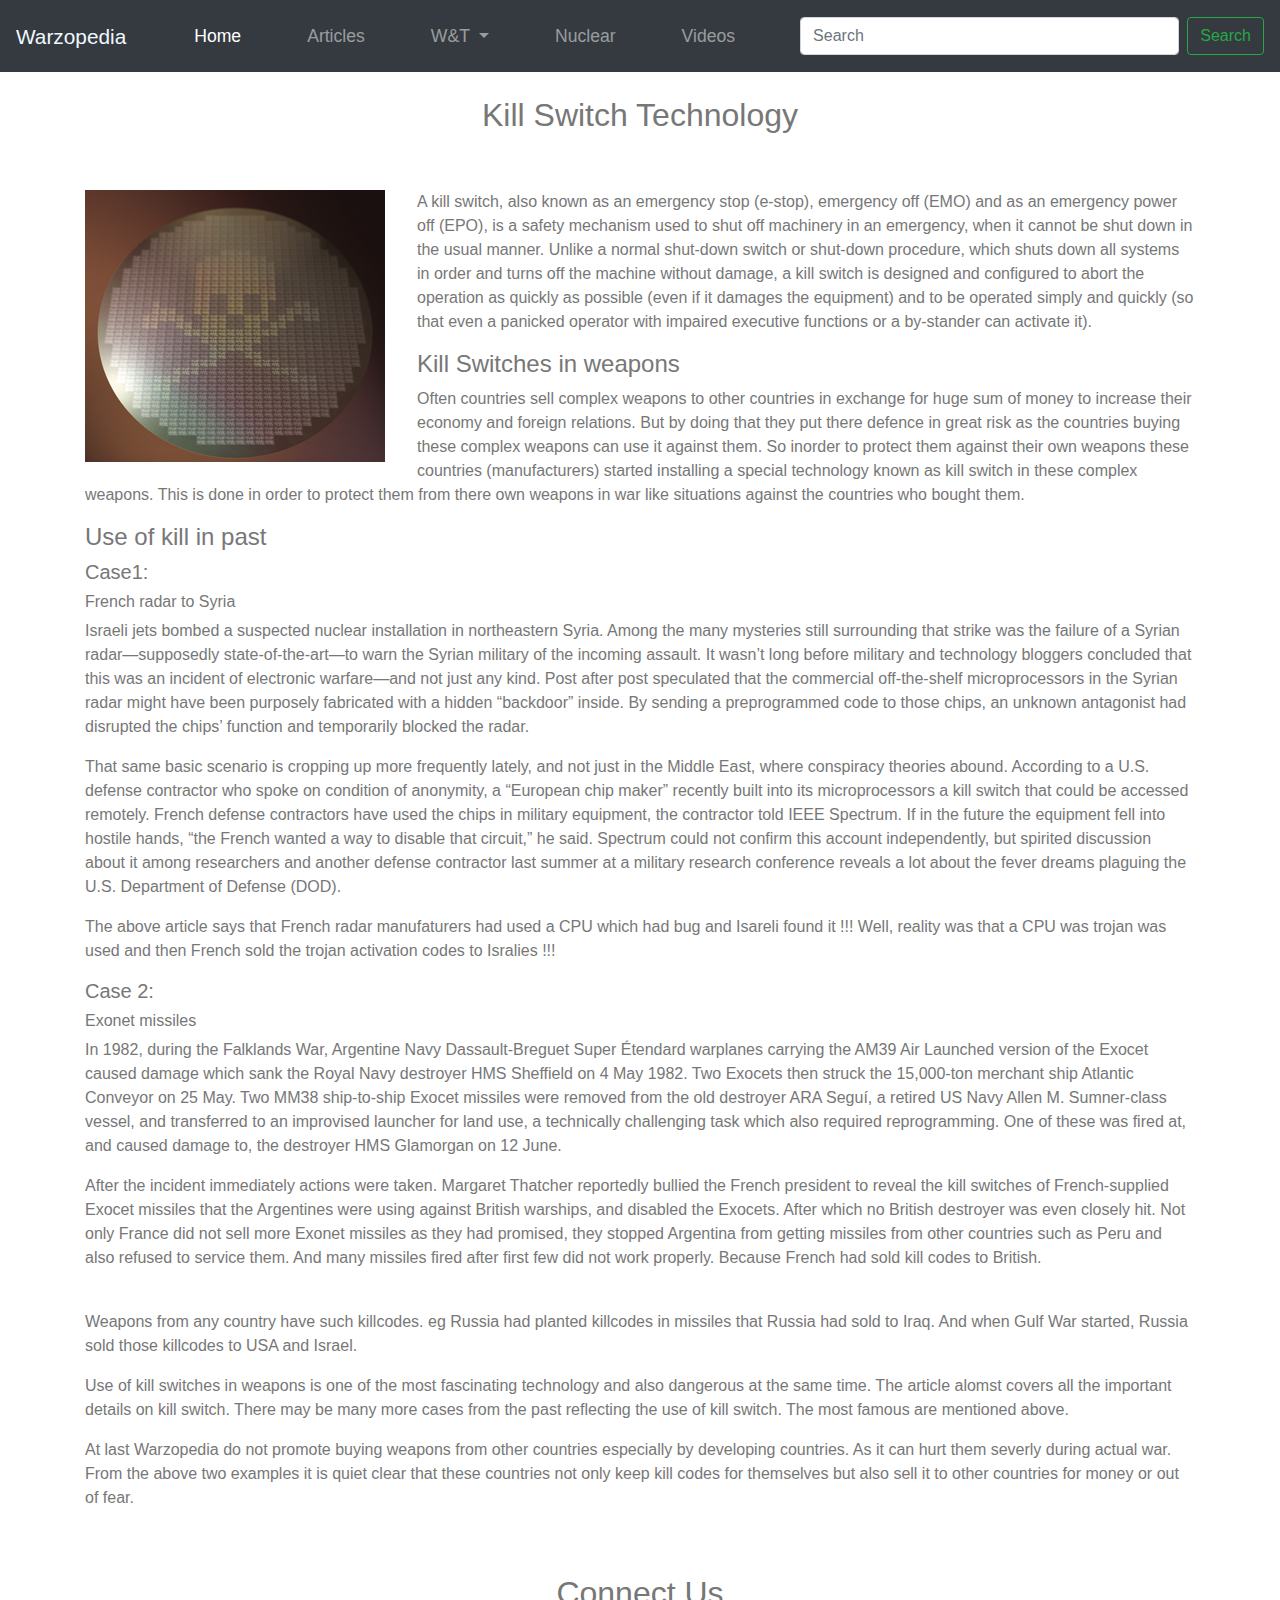
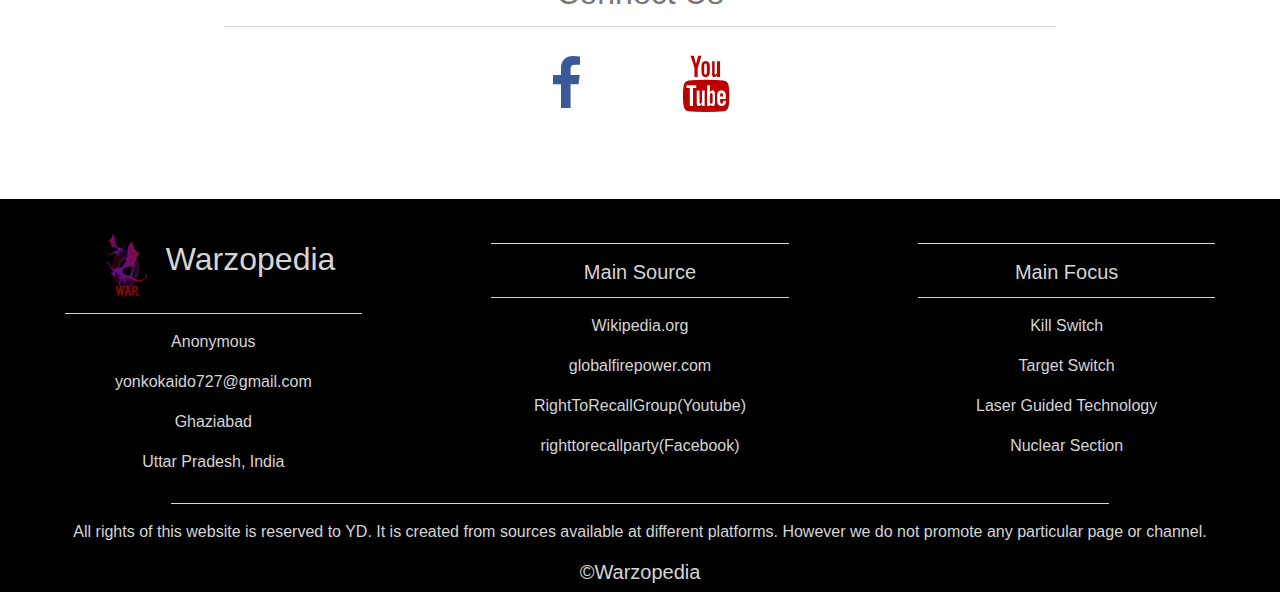
<file: Warzopedia/killSwitch.html>
<!DOCTYPE html>
<html lang="en">
  <head>
    <meta charset="UTF-8" />
    <meta name="viewport" content="width=device-width, initial-scale=1.0" />
    <link
      href="https://maxcdn.bootstrapcdn.com/font-awesome/4.2.0/css/font-awesome.min.css"
      rel="stylesheet"
    />
    <link rel="stylesheet" href="./style.css" />
    <link
      rel="stylesheet"
      href="https://stackpath.bootstrapcdn.com/bootstrap/4.4.1/css/bootstrap.min.css"
      integrity="sha384-Vkoo8x4CGsO3+Hhxv8T/Q5PaXtkKtu6ug5TOeNV6gBiFeWPGFN9MuhOf23Q9Ifjh"
      crossorigin="anonymous"
    />
    <script src="./script.js"></script>
    <title>Kill Switch</title>
  </head>

  <body>
    <header class="container-fluid">
      <nav class="navbar navbar-expand-xl navbar-dark bg-dark fixed-top">
        <span class="l1">Warzopedia</span>
        <button
          class="navbar-toggler"
          type="button"
          data-toggle="collapse"
          data-target="#nsc"
          aria-controls="nsc"
          aria-expanded="false"
          aria-label="Toggle navigation"
        >
          <span class="navbar-toggler-icon"></span>
        </button>

        <div class="collapse navbar-collapse" id="nsc">
          <ul class="navbar-nav mr-auto">
            <li class="nav-item active">
              <a class="nav-link" href="index.html"
                >Home <span class="sr-only"></span
              ></a>
            </li>
            <li class="nav-item">
              <a class="nav-link" href="article.html">Articles</a>
            </li>

            <li class="nav-item dropdown">
              <a
                class="nav-link dropdown-toggle"
                href="#"
                id="navbarDropdown"
                role="button"
                data-toggle="dropdown"
                aria-haspopup="true"
                aria-expanded="false"
              >
                W&T
              </a>
              <div class="dropdown-menu" aria-labelledby="navbarDropdown">
                <a class="dropdown-item" href="killSwitch.html">Kill Switch</a>
                <a class="dropdown-item" href="target.html">Target</a>
                <div class="dropdown-divider"></div>
                <a class="dropdown-item" href="LGT.html"
                  >Laser Guided Technology</a
                >
              </div>
            </li>
            <li class="nav-item">
              <a class="nav-link" href="nuclear.html">Nuclear</a>
            </li>
            <li class="nav-item">
              <a class="nav-link" href="videos.html">Videos</a>
            </li>
          </ul>
          <form class="form-inline my-2 my-lg-0" id="frm" action="index.html" onsubmit="return check()" target="_blank"></form>
            <input
            id="srch"
              class="form-control mr-sm-2"
              type="search"
              placeholder="Search"
              aria-label="Search"
            />
            <button class="btn btn-outline-success my-2 my-sm-0" type="submit">
              Search
            </button>
          </form>
        </div>
      </nav>
    </header>
    <section class="container">
      <br /><br />
      <br />
      <br />

      <h2 class="text-center">Kill Switch Technology</h2>
      <br />
      <br />

      <img
        src="./killswitch.jpg"
        style="padding-right: 2em;"
        class="img-fluid float-left"
        alt="..."
      />
      <p>
        A kill switch, also known as an emergency stop (e-stop), emergency off
        (EMO) and as an emergency power off (EPO), is a safety mechanism used to
        shut off machinery in an emergency, when it cannot be shut down in the
        usual manner. Unlike a normal shut-down switch or shut-down procedure,
        which shuts down all systems in order and turns off the machine without
        damage, a kill switch is designed and configured to abort the operation
        as quickly as possible (even if it damages the equipment) and to be
        operated simply and quickly (so that even a panicked operator with
        impaired executive functions or a by-stander can activate it).
      </p>
      <h4>Kill Switches in weapons</h4>

      <p>
        Often countries sell complex weapons to other countries in exchange for
        huge sum of money to increase their economy and foreign relations. But
        by doing that they put there defence in great risk as the countries
        buying these complex weapons can use it against them. So inorder to
        protect them against their own weapons these countries (manufacturers)
        started installing a special technology known as kill switch in these
        complex weapons. This is done in order to protect them from there own
        weapons in war like situations against the countries who bought them.
      </p>
      <h4>Use of kill in past</h4>
      <h5>Case1:</h5>
      <h6>French radar to Syria</h6>
      <p>
        Israeli jets bombed a suspected nuclear installation in northeastern
        Syria. Among the many mysteries still surrounding that strike was the
        failure of a Syrian radar—supposedly state-of-the-art—to warn the Syrian
        military of the incoming assault. It wasn’t long before military and
        technology bloggers concluded that this was an incident of electronic
        warfare—and not just any kind. Post after post speculated that the
        commercial off-the-shelf microprocessors in the Syrian radar might have
        been purposely fabricated with a hidden “backdoor” inside. By sending a
        preprogrammed code to those chips, an unknown antagonist had disrupted
        the chips’ function and temporarily blocked the radar.
      </p>
      <p>
        That same basic scenario is cropping up more frequently lately, and not
        just in the Middle East, where conspiracy theories abound. According to
        a U.S. defense contractor who spoke on condition of anonymity, a
        “European chip maker” recently built into its microprocessors a kill
        switch that could be accessed remotely. French defense contractors have
        used the chips in military equipment, the contractor told IEEE Spectrum.
        If in the future the equipment fell into hostile hands, “the French
        wanted a way to disable that circuit,” he said. Spectrum could not
        confirm this account independently, but spirited discussion about it
        among researchers and another defense contractor last summer at a
        military research conference reveals a lot about the fever dreams
        plaguing the U.S. Department of Defense (DOD).
      </p>
      <p>
        The above article says that French radar manufaturers had used a CPU
        which had bug and Isareli found it !!! Well, reality was that a CPU was
        trojan was used and then French sold the trojan activation codes to
        Isralies !!!
      </p>
      <h5>Case 2:</h5>
      <h6>Exonet missiles</h6>
      <p>
        In 1982, during the Falklands War, Argentine Navy Dassault-Breguet Super
        Étendard warplanes carrying the AM39 Air Launched version of the Exocet
        caused damage which sank the Royal Navy destroyer HMS Sheffield on 4 May
        1982. Two Exocets then struck the 15,000-ton merchant ship Atlantic
        Conveyor on 25 May. Two MM38 ship-to-ship Exocet missiles were removed
        from the old destroyer ARA Seguí, a retired US Navy Allen M.
        Sumner-class vessel, and transferred to an improvised launcher for land
        use, a technically challenging task which also required reprogramming.
        One of these was fired at, and caused damage to, the destroyer HMS
        Glamorgan on 12 June.
      </p>
      <p>
        After the incident immediately actions were taken. Margaret Thatcher
        reportedly bullied the French president to reveal the kill switches of
        French-supplied Exocet missiles that the Argentines were using against
        British warships, and disabled the Exocets. After which no British
        destroyer was even closely hit. Not only France did not sell more Exonet
        missiles as they had promised, they stopped Argentina from getting
        missiles from other countries such as Peru and also refused to service
        them. And many missiles fired after first few did not work properly.
        Because French had sold kill codes to British.
      </p>
      <br />
      <p>
        Weapons from any country have such killcodes. eg Russia had planted
        killcodes in missiles that Russia had sold to Iraq. And when Gulf War
        started, Russia sold those killcodes to USA and Israel.
      </p>
      <p>
        Use of kill switches in weapons is one of the most fascinating
        technology and also dangerous at the same time. The article alomst
        covers all the important details on kill switch. There may be many more
        cases from the past reflecting the use of kill switch. The most famous
        are mentioned above.
      </p>
      <p>
        At last Warzopedia do not promote buying weapons from other countries
        especially by developing countries. As it can hurt them severly during
        actual war. From the above two examples it is quiet clear that these
        countries not only keep kill codes for themselves but also sell it to
        other countries for money or out of fear.
      </p>
      <br />
      <br />
      <div class="row text-center padding">
        <div class="col-12">
          <h2>Connect Us</h2>
          <hr class="light" />
        </div>
        <div class="col-12 social padding">
          <a
            href="https://www.facebook.com/groups/righttorecallparty/?ref=share"
            target="_blank"
            ><i class="fa fa-facebook"></i
          ></a>
          <a href="https://www.youtube.com/user/RightToRecallGroup"
            ><i class="fa fa-youtube" target="_blank"></i
          ></a>
        </div>
      </div>
      <br />
      <br />
      <br />
    </section>

    <footer>
      <div class="container-fluid padding">
        <div class="row text-center">
          <div class="col-md-4">
            <img src="./logo.png" alt="..." width="70px" />
            <span class="fbrand">Warzopedia</span>
            <hr class="light" />
            <p>Anonymous</p>
            <p>yonkokaido727@gmail.com</p>
            <p>Ghaziabad</p>
            <p>Uttar Pradesh, India</p>
          </div>
          <div class="col-md-4">
            <hr class="light" />
            <h5>Main Source</h5>
            <hr class="light" />
            <p>Wikipedia.org</p>
            <p>globalfirepower.com</p>
            <p>RightToRecallGroup(Youtube)</p>
            <p>righttorecallparty(Facebook)</p>
          </div>
          <div class="col-md-4">
            <hr class="light" />
            <h5>Main Focus</h5>
            <hr class="light" />
            <p>Kill Switch</p>
            <p>Target Switch</p>
            <p>Laser Guided Technology</p>
            <p>Nuclear Section</p>
          </div>
          <div class="col-12">
            <hr class="light" />
            <p>
              All rights of this website is reserved to YD. It is created from
              sources available at different platforms. However we do not
              promote any particular page or channel.
            </p>
            <h5>&copy;Warzopedia</h5>
          </div>
        </div>
      </div>
    </footer>

    <!-- jQuery first, then Popper.js, then Bootstrap JS -->
    <script
      src="https://code.jquery.com/jquery-3.4.1.slim.min.js"
      integrity="sha384-J6qa4849blE2+poT4WnyKhv5vZF5SrPo0iEjwBvKU7imGFAV0wwj1yYfoRSJoZ+n"
      crossorigin="anonymous"
    ></script>
    <script
      src="https://cdn.jsdelivr.net/npm/popper.js@1.16.0/dist/umd/popper.min.js"
      integrity="sha384-Q6E9RHvbIyZFJoft+2mJbHaEWldlvI9IOYy5n3zV9zzTtmI3UksdQRVvoxMfooAo"
      crossorigin="anonymous"
    ></script>
    <script
      src="https://stackpath.bootstrapcdn.com/bootstrap/4.4.1/js/bootstrap.min.js"
      integrity="sha384-wfSDF2E50Y2D1uUdj0O3uMBJnjuUD4Ih7YwaYd1iqfktj0Uod8GCExl3Og8ifwB6"
      crossorigin="anonymous"
    ></script>
  </body>
</html>
</file>
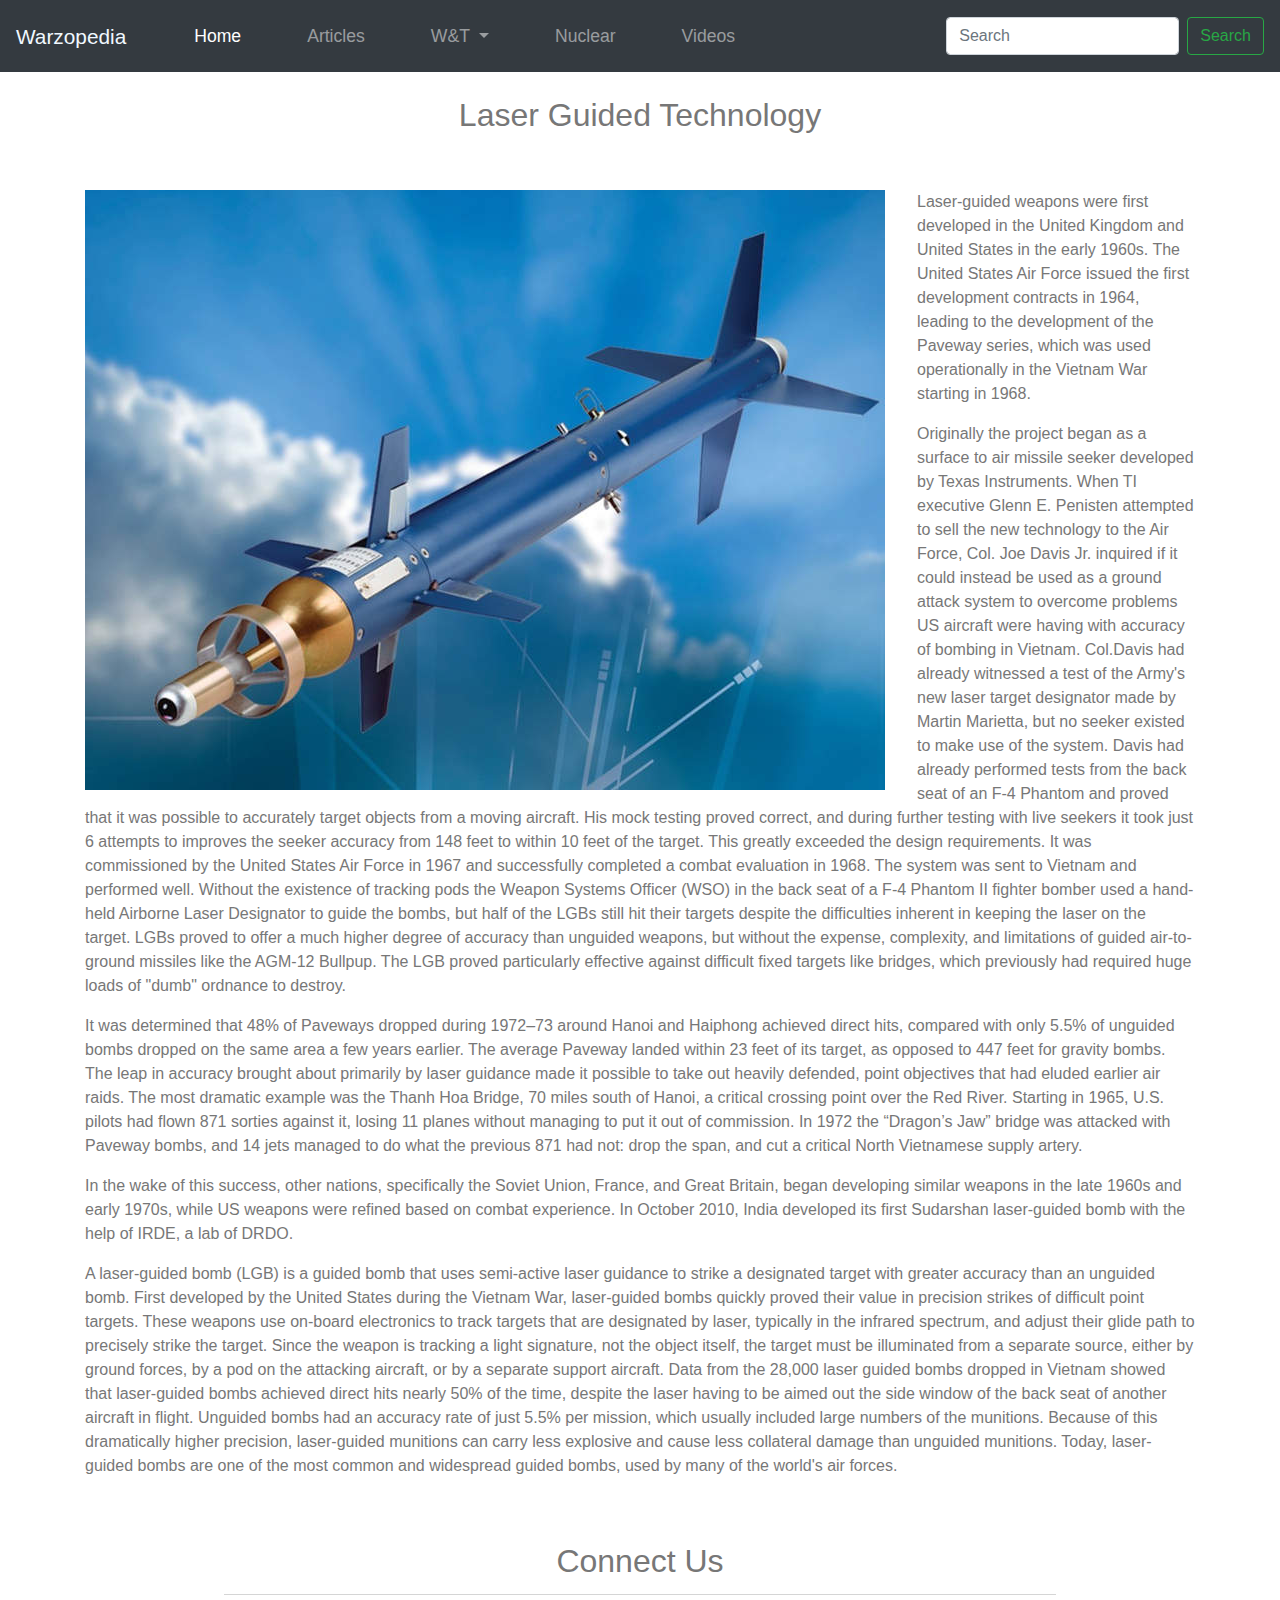
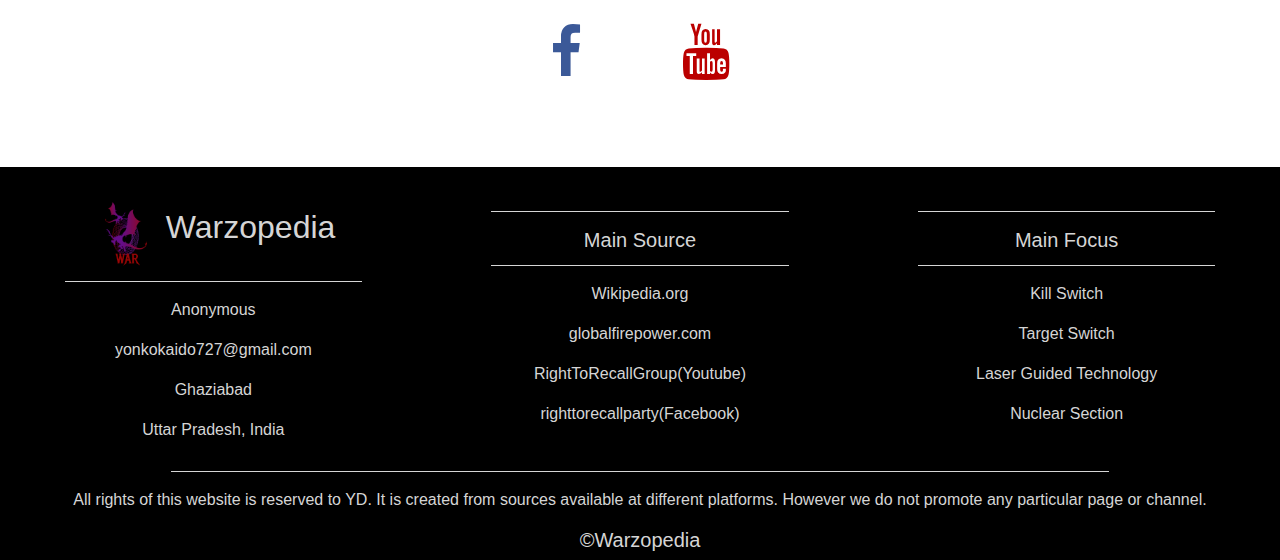
<file: Warzopedia/LGT.html>
<!DOCTYPE html>
<html lang="en">
  <head>
    <meta charset="UTF-8" />
    <meta name="viewport" content="width=device-width, initial-scale=1.0" />
    <link
      href="https://maxcdn.bootstrapcdn.com/font-awesome/4.2.0/css/font-awesome.min.css"
      rel="stylesheet"
    />
    <link rel="stylesheet" href="./style.css" />
    <link
      rel="stylesheet"
      href="https://stackpath.bootstrapcdn.com/bootstrap/4.4.1/css/bootstrap.min.css"
      integrity="sha384-Vkoo8x4CGsO3+Hhxv8T/Q5PaXtkKtu6ug5TOeNV6gBiFeWPGFN9MuhOf23Q9Ifjh"
      crossorigin="anonymous"
    />
    <script src="./script.js"></script>
    <title>LGT</title>
  </head>

  <body>
    <header class="container-fluid">
      <nav class="navbar navbar-expand-xl navbar-dark bg-dark fixed-top">
        <span class="l1">Warzopedia</span>
        <button
          class="navbar-toggler"
          type="button"
          data-toggle="collapse"
          data-target="#nsc"
          aria-controls="nsc"
          aria-expanded="false"
          aria-label="Toggle navigation"
        >
          <span class="navbar-toggler-icon"></span>
        </button>

        <div class="collapse navbar-collapse" id="nsc">
          <ul class="navbar-nav mr-auto">
            <li class="nav-item active">
              <a class="nav-link" href="index.html"
                >Home <span class="sr-only"></span
              ></a>
            </li>
            <li class="nav-item">
              <a class="nav-link" href="article.html">Articles</a>
            </li>

            <li class="nav-item dropdown">
              <a
                class="nav-link dropdown-toggle"
                href="#"
                id="navbarDropdown"
                role="button"
                data-toggle="dropdown"
                aria-haspopup="true"
                aria-expanded="false"
              >
                W&T
              </a>
              <div class="dropdown-menu" aria-labelledby="navbarDropdown">
                <a class="dropdown-item" href="killSwitch.html">Kill Switch</a>
                <a class="dropdown-item" href="target.html">Target</a>
                <div class="dropdown-divider"></div>
                <a class="dropdown-item" href="LGT.html"
                  >Laser Guided Technology</a
                >
              </div>
            </li>
            <li class="nav-item">
              <a class="nav-link" href="nuclear.html">Nuclear</a>
            </li>
            <li class="nav-item">
              <a class="nav-link" href="videos.html">Videos</a>
            </li>
          </ul>
          <form
            class="form-inline my-2 my-lg-0"
            id="frm"
            action="index.html"
            onsubmit="return check()"
            target="_blank"
          >
            <input
              id="srch"
              class="form-control mr-sm-2"
              type="search"
              placeholder="Search"
              aria-label="Search"
            />
            <button class="btn btn-outline-success my-2 my-sm-0" type="submit">
              Search
            </button>
          </form>
        </div>
      </nav>
    </header>
    <section class="container">
      <br /><br />
      <br />
      <br />

      <h2 class="text-center">Laser Guided Technology</h2>
      <br />
      <br />

      <img
        src="./lgt.jpg"
        style="padding-right: 2em;"
        class="img-fluid float-left"
        alt="..."
      />
      <p>
        Laser-guided weapons were first developed in the United Kingdom and
        United States in the early 1960s. The United States Air Force issued the
        first development contracts in 1964, leading to the development of the
        Paveway series, which was used operationally in the Vietnam War starting
        in 1968.
      </p>
      <p>
        Originally the project began as a surface to air missile seeker
        developed by Texas Instruments. When TI executive Glenn E. Penisten
        attempted to sell the new technology to the Air Force, Col. Joe Davis
        Jr. inquired if it could instead be used as a ground attack system to
        overcome problems US aircraft were having with accuracy of bombing in
        Vietnam. Col.Davis had already witnessed a test of the Army's new laser
        target designator made by Martin Marietta, but no seeker existed to make
        use of the system. Davis had already performed tests from the back seat
        of an F-4 Phantom and proved that it was possible to accurately target
        objects from a moving aircraft. His mock testing proved correct, and
        during further testing with live seekers it took just 6 attempts to
        improves the seeker accuracy from 148 feet to within 10 feet of the
        target. This greatly exceeded the design requirements. It was
        commissioned by the United States Air Force in 1967 and successfully
        completed a combat evaluation in 1968. The system was sent to Vietnam
        and performed well. Without the existence of tracking pods the Weapon
        Systems Officer (WSO) in the back seat of a F-4 Phantom II fighter
        bomber used a hand-held Airborne Laser Designator to guide the bombs,
        but half of the LGBs still hit their targets despite the difficulties
        inherent in keeping the laser on the target. LGBs proved to offer a much
        higher degree of accuracy than unguided weapons, but without the
        expense, complexity, and limitations of guided air-to-ground missiles
        like the AGM-12 Bullpup. The LGB proved particularly effective against
        difficult fixed targets like bridges, which previously had required huge
        loads of "dumb" ordnance to destroy.
      </p>
      <p>
        It was determined that 48% of Paveways dropped during 1972–73 around
        Hanoi and Haiphong achieved direct hits, compared with only 5.5% of
        unguided bombs dropped on the same area a few years earlier. The average
        Paveway landed within 23 feet of its target, as opposed to 447 feet for
        gravity bombs. The leap in accuracy brought about primarily by laser
        guidance made it possible to take out heavily defended, point objectives
        that had eluded earlier air raids. The most dramatic example was the
        Thanh Hoa Bridge, 70 miles south of Hanoi, a critical crossing point
        over the Red River. Starting in 1965, U.S. pilots had flown 871 sorties
        against it, losing 11 planes without managing to put it out of
        commission. In 1972 the “Dragon’s Jaw” bridge was attacked with Paveway
        bombs, and 14 jets managed to do what the previous 871 had not: drop the
        span, and cut a critical North Vietnamese supply artery.
      </p>
      <p>
        In the wake of this success, other nations, specifically the Soviet
        Union, France, and Great Britain, began developing similar weapons in
        the late 1960s and early 1970s, while US weapons were refined based on
        combat experience. In October 2010, India developed its first Sudarshan
        laser-guided bomb with the help of IRDE, a lab of DRDO.
      </p>
      <p>
        A laser-guided bomb (LGB) is a guided bomb that uses semi-active laser
        guidance to strike a designated target with greater accuracy than an
        unguided bomb. First developed by the United States during the Vietnam
        War, laser-guided bombs quickly proved their value in precision strikes
        of difficult point targets. These weapons use on-board electronics to
        track targets that are designated by laser, typically in the infrared
        spectrum, and adjust their glide path to precisely strike the target.
        Since the weapon is tracking a light signature, not the object itself,
        the target must be illuminated from a separate source, either by ground
        forces, by a pod on the attacking aircraft, or by a separate support
        aircraft. Data from the 28,000 laser guided bombs dropped in Vietnam
        showed that laser-guided bombs achieved direct hits nearly 50% of the
        time, despite the laser having to be aimed out the side window of the
        back seat of another aircraft in flight. Unguided bombs had an accuracy
        rate of just 5.5% per mission, which usually included large numbers of
        the munitions. Because of this dramatically higher precision,
        laser-guided munitions can carry less explosive and cause less
        collateral damage than unguided munitions. Today, laser-guided bombs are
        one of the most common and widespread guided bombs, used by many of the
        world's air forces.
      </p>

      <br />
      <br />
      <div class="row text-center padding">
        <div class="col-12">
          <h2>Connect Us</h2>
          <hr class="light" />
        </div>
        <div class="col-12 social padding">
          <a
            href="https://www.facebook.com/groups/righttorecallparty/?ref=share"
            target="_blank"
            ><i class="fa fa-facebook"></i
          ></a>
          <a href="https://www.youtube.com/user/RightToRecallGroup"
            ><i class="fa fa-youtube" target="_blank"></i
          ></a>
        </div>
      </div>
      <br />
      <br />
      <br />
    </section>

    <footer>
      <div class="container-fluid padding">
        <div class="row text-center">
          <div class="col-md-4">
            <img src="./logo.png" alt="..." width="70px" />
            <span class="fbrand">Warzopedia</span>
            <hr class="light" />
            <p>Anonymous</p>
            <p>yonkokaido727@gmail.com</p>
            <p>Ghaziabad</p>
            <p>Uttar Pradesh, India</p>
          </div>
          <div class="col-md-4">
            <hr class="light" />
            <h5>Main Source</h5>
            <hr class="light" />
            <p>Wikipedia.org</p>
            <p>globalfirepower.com</p>
            <p>RightToRecallGroup(Youtube)</p>
            <p>righttorecallparty(Facebook)</p>
          </div>
          <div class="col-md-4">
            <hr class="light" />
            <h5>Main Focus</h5>
            <hr class="light" />
            <p>Kill Switch</p>
            <p>Target Switch</p>
            <p>Laser Guided Technology</p>
            <p>Nuclear Section</p>
          </div>
          <div class="col-12">
            <hr class="light" />
            <p>
              All rights of this website is reserved to YD. It is created from
              sources available at different platforms. However we do not
              promote any particular page or channel.
            </p>
            <h5>&copy;Warzopedia</h5>
          </div>
        </div>
      </div>
    </footer>

    <!-- jQuery first, then Popper.js, then Bootstrap JS -->
    <script
      src="https://code.jquery.com/jquery-3.4.1.slim.min.js"
      integrity="sha384-J6qa4849blE2+poT4WnyKhv5vZF5SrPo0iEjwBvKU7imGFAV0wwj1yYfoRSJoZ+n"
      crossorigin="anonymous"
    ></script>
    <script
      src="https://cdn.jsdelivr.net/npm/popper.js@1.16.0/dist/umd/popper.min.js"
      integrity="sha384-Q6E9RHvbIyZFJoft+2mJbHaEWldlvI9IOYy5n3zV9zzTtmI3UksdQRVvoxMfooAo"
      crossorigin="anonymous"
    ></script>
    <script
      src="https://stackpath.bootstrapcdn.com/bootstrap/4.4.1/js/bootstrap.min.js"
      integrity="sha384-wfSDF2E50Y2D1uUdj0O3uMBJnjuUD4Ih7YwaYd1iqfktj0Uod8GCExl3Og8ifwB6"
      crossorigin="anonymous"
    ></script>
  </body>
</html>
</file>
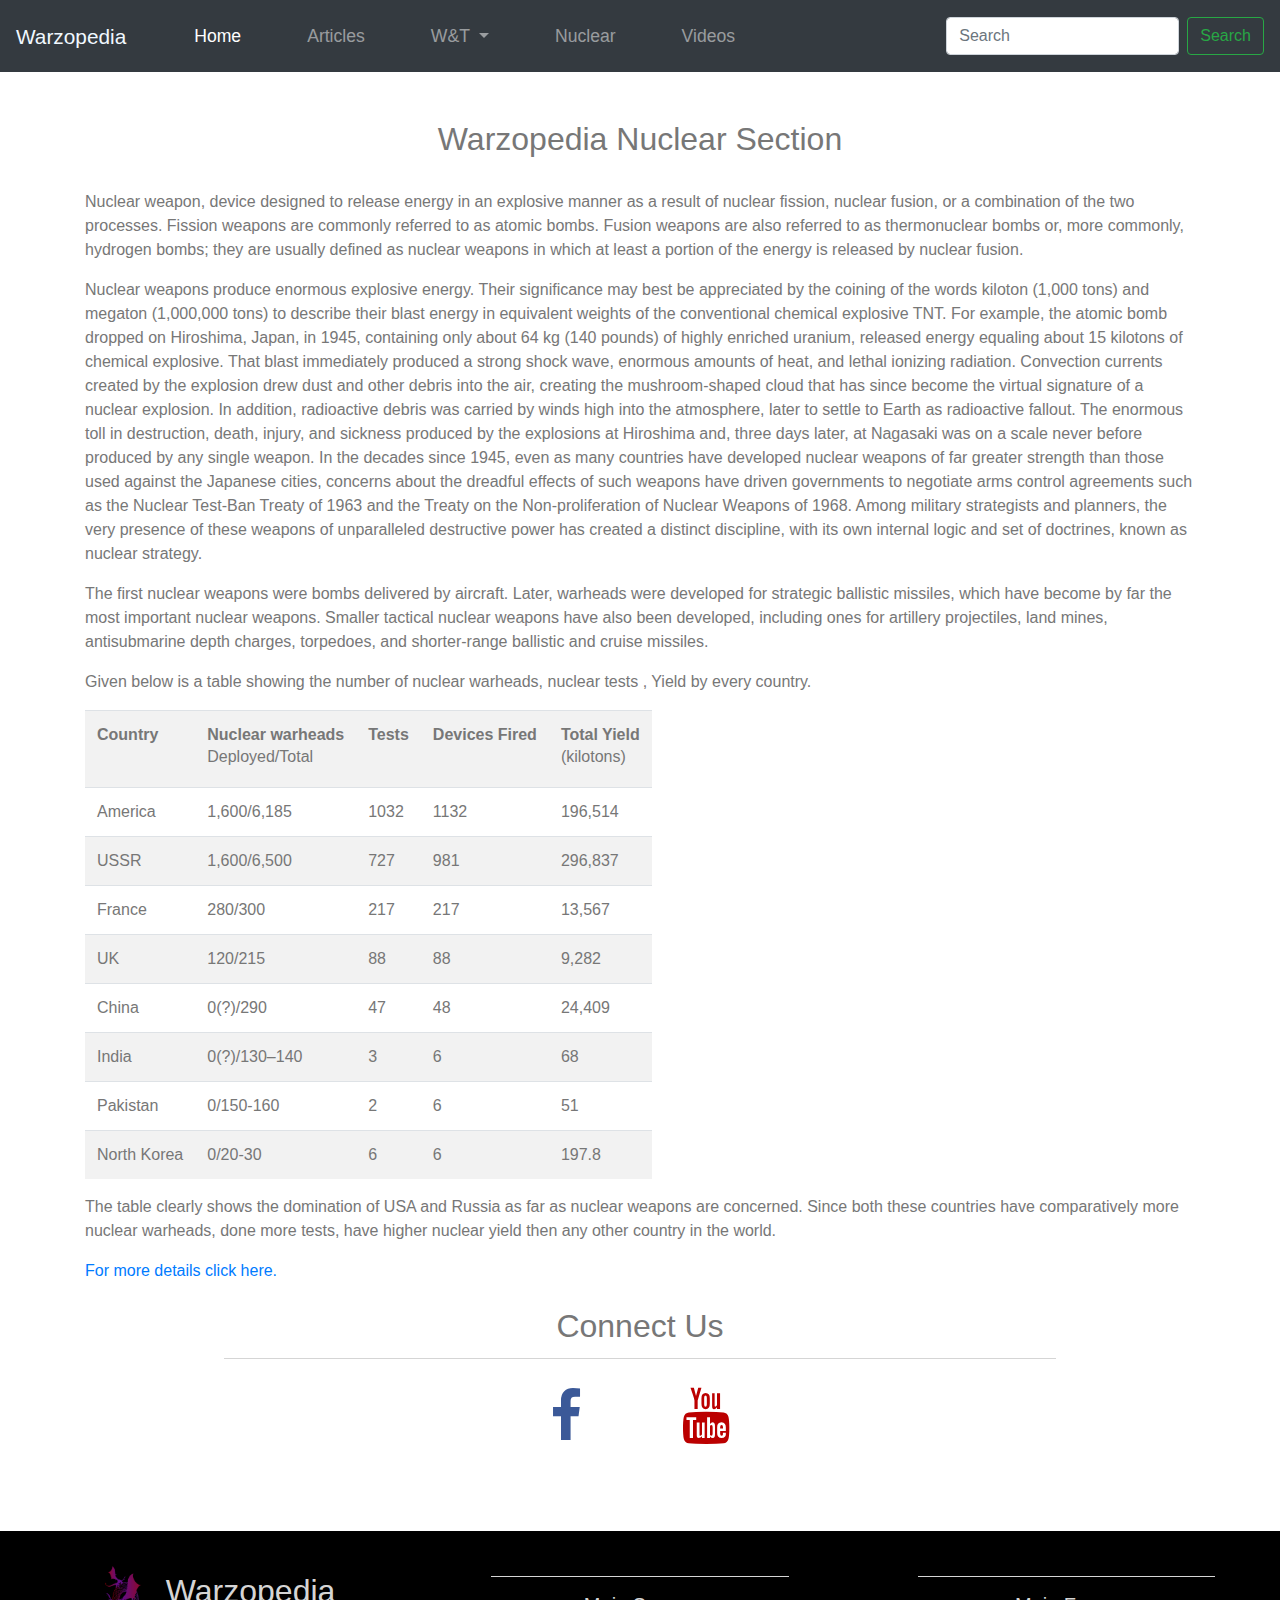
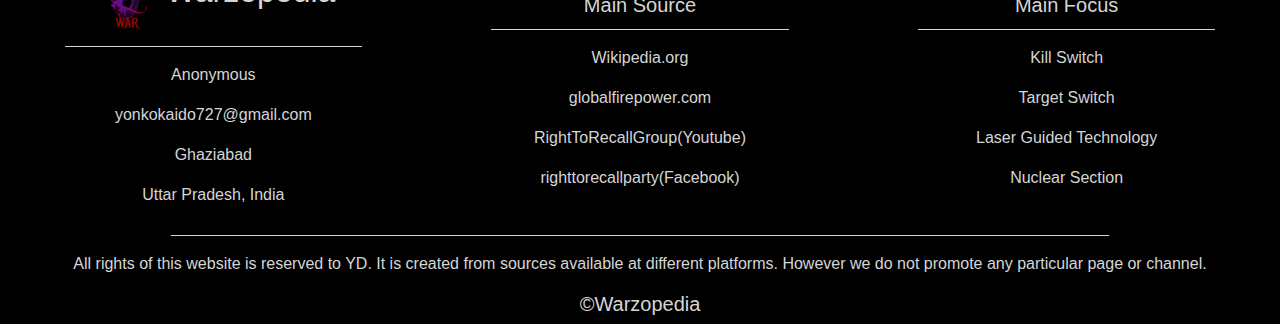
<file: Warzopedia/nuclear.html>
<!DOCTYPE html>
<html lang="en">
  <head>
    <meta charset="UTF-8" />
    <meta name="viewport" content="width=device-width, initial-scale=1.0" />
    <link
      href="https://maxcdn.bootstrapcdn.com/font-awesome/4.2.0/css/font-awesome.min.css"
      rel="stylesheet"
    />
    <link rel="stylesheet" href="./style.css" />
    <link
      rel="stylesheet"
      href="https://stackpath.bootstrapcdn.com/bootstrap/4.4.1/css/bootstrap.min.css"
      integrity="sha384-Vkoo8x4CGsO3+Hhxv8T/Q5PaXtkKtu6ug5TOeNV6gBiFeWPGFN9MuhOf23Q9Ifjh"
      crossorigin="anonymous"
    />
    <script src="./script.js"></script>
    <title>Nuclear</title>
  </head>

  <body>
    <header class="container-fluid">
      <nav class="navbar navbar-expand-xl navbar-dark bg-dark fixed-top">
        <span class="l1">Warzopedia</span>
        <button
          class="navbar-toggler"
          type="button"
          data-toggle="collapse"
          data-target="#nsc"
          aria-controls="nsc"
          aria-expanded="false"
          aria-label="Toggle navigation"
        >
          <span class="navbar-toggler-icon"></span>
        </button>

        <div class="collapse navbar-collapse" id="nsc">
          <ul class="navbar-nav mr-auto">
            <li class="nav-item active">
              <a class="nav-link" href="index.html"
                >Home <span class="sr-only"></span
              ></a>
            </li>
            <li class="nav-item">
              <a class="nav-link" href="article.html">Articles</a>
            </li>

            <li class="nav-item dropdown">
              <a
                class="nav-link dropdown-toggle"
                href="#"
                id="navbarDropdown"
                role="button"
                data-toggle="dropdown"
                aria-haspopup="true"
                aria-expanded="false"
              >
                W&T
              </a>
              <div class="dropdown-menu" aria-labelledby="navbarDropdown">
                <a class="dropdown-item" href="killSwitch.html">Kill Switch</a>
                <a class="dropdown-item" href="target.html">Target</a>
                <div class="dropdown-divider"></div>
                <a class="dropdown-item" href="LGT.html"
                  >Laser Guided Technology</a
                >
              </div>
            </li>
            <li class="nav-item">
              <a class="nav-link" href="nuclear.html">Nuclear</a>
            </li>
            <li class="nav-item">
              <a class="nav-link" href="videos.html">Videos</a>
            </li>
          </ul>
          <form
            class="form-inline my-2 my-lg-0"
            id="frm"
            action="index.html"
            onsubmit="return check()"
            target="_blank"
          >
            <input
              id="srch"
              class="form-control mr-sm-2"
              type="search"
              placeholder="Search"
              aria-label="Search"
            />
            <button class="btn btn-outline-success my-2 my-sm-0" type="submit">
              Search
            </button>
          </form>
        </div>
      </nav>
    </header>
    <section class="container">
      <br /><br />
      <br />
      <br />
      <br />
      <h2 class="text-center">Warzopedia Nuclear Section</h2>
      <br />
      <p>
        Nuclear weapon, device designed to release energy in an explosive manner
        as a result of nuclear fission, nuclear fusion, or a combination of the
        two processes. Fission weapons are commonly referred to as atomic bombs.
        Fusion weapons are also referred to as thermonuclear bombs or, more
        commonly, hydrogen bombs; they are usually defined as nuclear weapons in
        which at least a portion of the energy is released by nuclear fusion.
      </p>
      <p>
        Nuclear weapons produce enormous explosive energy. Their significance
        may best be appreciated by the coining of the words kiloton (1,000 tons)
        and megaton (1,000,000 tons) to describe their blast energy in
        equivalent weights of the conventional chemical explosive TNT. For
        example, the atomic bomb dropped on Hiroshima, Japan, in 1945,
        containing only about 64 kg (140 pounds) of highly enriched uranium,
        released energy equaling about 15 kilotons of chemical explosive. That
        blast immediately produced a strong shock wave, enormous amounts of
        heat, and lethal ionizing radiation. Convection currents created by the
        explosion drew dust and other debris into the air, creating the
        mushroom-shaped cloud that has since become the virtual signature of a
        nuclear explosion. In addition, radioactive debris was carried by winds
        high into the atmosphere, later to settle to Earth as radioactive
        fallout. The enormous toll in destruction, death, injury, and sickness
        produced by the explosions at Hiroshima and, three days later, at
        Nagasaki was on a scale never before produced by any single weapon. In
        the decades since 1945, even as many countries have developed nuclear
        weapons of far greater strength than those used against the Japanese
        cities, concerns about the dreadful effects of such weapons have driven
        governments to negotiate arms control agreements such as the Nuclear
        Test-Ban Treaty of 1963 and the Treaty on the Non-proliferation of
        Nuclear Weapons of 1968. Among military strategists and planners, the
        very presence of these weapons of unparalleled destructive power has
        created a distinct discipline, with its own internal logic and set of
        doctrines, known as nuclear strategy.
      </p>
      <p>
        The first nuclear weapons were bombs delivered by aircraft. Later,
        warheads were developed for strategic ballistic missiles, which have
        become by far the most important nuclear weapons. Smaller tactical
        nuclear weapons have also been developed, including ones for artillery
        projectiles, land mines, antisubmarine depth charges, torpedoes, and
        shorter-range ballistic and cruise missiles.
      </p>
      <p>
        Given below is a table showing the number of nuclear warheads, nuclear
        tests , Yield by every country.
      </p>
      <table class="table table-striped table-hover table-responsive">
        <th>Country</th>
        <th>
          Nuclear warheads
          <h6>Deployed/Total</h6>
        </th>
        <th>Tests</th>
        <th>Devices Fired</th>
        <th>
          Total Yield
          <h6>(kilotons)</h6>
        </th>
        <tr>
          <td>America</td>
          <td>1,600/6,185</td>
          <td>1032</td>
          <td>1132</td>
          <td>196,514</td>
        </tr>
        <tr>
          <td>USSR</td>
          <td>1,600/6,500</td>
          <td>727</td>
          <td>981</td>
          <td>296,837</td>
        </tr>
        <tr>
          <td>France</td>
          <td>280/300</td>
          <td>217</td>
          <td>217</td>
          <td>13,567</td>
        </tr>
        <tr>
          <td>UK</td>
          <td>120/215</td>
          <td>88</td>
          <td>88</td>
          <td>9,282</td>
        </tr>
        <tr>
          <td>China</td>
          <td>0(?)/290</td>
          <td>47</td>
          <td>48</td>
          <td>24,409</td>
        </tr>

        <tr>
          <td>India</td>
          <td>0(?)/130–140</td>
          <td>3</td>
          <td>6</td>
          <td>68</td>
        </tr>
        <tr>
          <td>Pakistan</td>
          <td>0/150-160</td>
          <td>2</td>
          <td>6</td>
          <td>51</td>
        </tr>
        <tr>
          <td>North Korea</td>
          <td>0/20-30</td>
          <td>6</td>
          <td>6</td>
          <td>197.8</td>
        </tr>
      </table>
      <p>
        The table clearly shows the domination of USA and Russia as far as
        nuclear weapons are concerned. Since both these countries have
        comparatively more nuclear warheads, done more tests, have higher
        nuclear yield then any other country in the world.
      </p>
      <a
        href="https://en.wikipedia.org/wiki/List_of_nuclear_weapons_tests"
        target="_blank"
        >For more details click here.</a
      >
      <br />
      <br />
      <div class="row text-center padding">
        <div class="col-12">
          <h2>Connect Us</h2>
          <hr class="light" />
        </div>
        <div class="col-12 social padding">
          <a
            href="https://www.facebook.com/groups/righttorecallparty/?ref=share"
            target="_blank"
            ><i class="fa fa-facebook"></i
          ></a>
          <a href="https://www.youtube.com/user/RightToRecallGroup"
            ><i class="fa fa-youtube" target="_blank"></i
          ></a>
        </div>
      </div>
      <br />
      <br />
      <br />
    </section>

    <footer>
      <div class="container-fluid padding">
        <div class="row text-center">
          <div class="col-md-4">
            <img src="./logo.png" alt="..." width="70px" />
            <span class="fbrand">Warzopedia</span>
            <hr class="light" />
            <p>Anonymous</p>
            <p>yonkokaido727@gmail.com</p>
            <p>Ghaziabad</p>
            <p>Uttar Pradesh, India</p>
          </div>
          <div class="col-md-4">
            <hr class="light" />
            <h5>Main Source</h5>
            <hr class="light" />
            <p>Wikipedia.org</p>
            <p>globalfirepower.com</p>
            <p>RightToRecallGroup(Youtube)</p>
            <p>righttorecallparty(Facebook)</p>
          </div>
          <div class="col-md-4">
            <hr class="light" />
            <h5>Main Focus</h5>
            <hr class="light" />
            <p>Kill Switch</p>
            <p>Target Switch</p>
            <p>Laser Guided Technology</p>
            <p>Nuclear Section</p>
          </div>
          <div class="col-12">
            <hr class="light" />
            <p>
              All rights of this website is reserved to YD. It is created from
              sources available at different platforms. However we do not
              promote any particular page or channel.
            </p>
            <h5>&copy;Warzopedia</h5>
          </div>
        </div>
      </div>
    </footer>

    <!-- jQuery first, then Popper.js, then Bootstrap JS -->
    <script
      src="https://code.jquery.com/jquery-3.4.1.slim.min.js"
      integrity="sha384-J6qa4849blE2+poT4WnyKhv5vZF5SrPo0iEjwBvKU7imGFAV0wwj1yYfoRSJoZ+n"
      crossorigin="anonymous"
    ></script>
    <script
      src="https://cdn.jsdelivr.net/npm/popper.js@1.16.0/dist/umd/popper.min.js"
      integrity="sha384-Q6E9RHvbIyZFJoft+2mJbHaEWldlvI9IOYy5n3zV9zzTtmI3UksdQRVvoxMfooAo"
      crossorigin="anonymous"
    ></script>
    <script
      src="https://stackpath.bootstrapcdn.com/bootstrap/4.4.1/js/bootstrap.min.js"
      integrity="sha384-wfSDF2E50Y2D1uUdj0O3uMBJnjuUD4Ih7YwaYd1iqfktj0Uod8GCExl3Og8ifwB6"
      crossorigin="anonymous"
    ></script>
  </body>
</html>
</file>
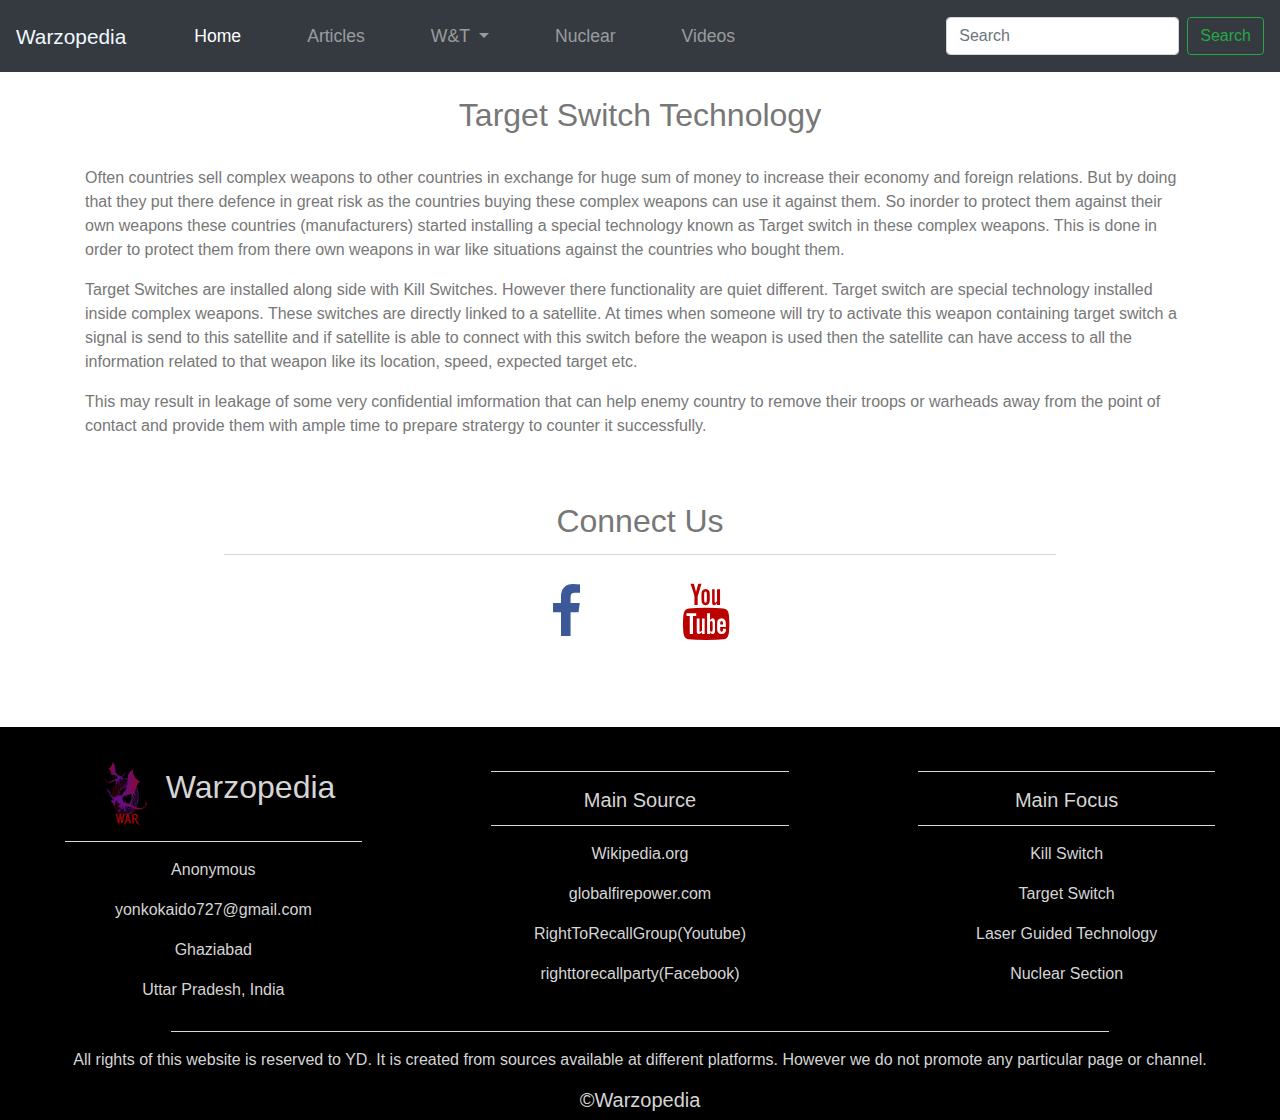
<file: Warzopedia/target.html>
<!DOCTYPE html>
<html lang="en">
  <head>
    <meta charset="UTF-8" />
    <meta name="viewport" content="width=device-width, initial-scale=1.0" />
    <link
      href="https://maxcdn.bootstrapcdn.com/font-awesome/4.2.0/css/font-awesome.min.css"
      rel="stylesheet"
    />
    <link rel="stylesheet" href="./style.css" />
    <link
      rel="stylesheet"
      href="https://stackpath.bootstrapcdn.com/bootstrap/4.4.1/css/bootstrap.min.css"
      integrity="sha384-Vkoo8x4CGsO3+Hhxv8T/Q5PaXtkKtu6ug5TOeNV6gBiFeWPGFN9MuhOf23Q9Ifjh"
      crossorigin="anonymous"
    />
    <script src="./script.js"></script>
    <title>Target</title>
  </head>

  <body>
    <header class="container-fluid">
      <nav class="navbar navbar-expand-xl navbar-dark bg-dark fixed-top">
        <span class="l1">Warzopedia</span>
        <button
          class="navbar-toggler"
          type="button"
          data-toggle="collapse"
          data-target="#nsc"
          aria-controls="nsc"
          aria-expanded="false"
          aria-label="Toggle navigation"
        >
          <span class="navbar-toggler-icon"></span>
        </button>

        <div class="collapse navbar-collapse" id="nsc">
          <ul class="navbar-nav mr-auto">
            <li class="nav-item active">
              <a class="nav-link" href="index.html"
                >Home <span class="sr-only"></span
              ></a>
            </li>
            <li class="nav-item">
              <a class="nav-link" href="article.html">Articles</a>
            </li>

            <li class="nav-item dropdown">
              <a
                class="nav-link dropdown-toggle"
                href="#"
                id="navbarDropdown"
                role="button"
                data-toggle="dropdown"
                aria-haspopup="true"
                aria-expanded="false"
              >
                W&T
              </a>
              <div class="dropdown-menu" aria-labelledby="navbarDropdown">
                <a class="dropdown-item" href="killSwitch.html">Kill Switch</a>
                <a class="dropdown-item" href="target.html">Target</a>
                <div class="dropdown-divider"></div>
                <a class="dropdown-item" href="LGT.html"
                  >Laser Guided Technology</a
                >
              </div>
            </li>
            <li class="nav-item">
              <a class="nav-link" href="nuclear.html">Nuclear</a>
            </li>
            <li class="nav-item">
              <a class="nav-link" href="videos.html">Videos</a>
            </li>
          </ul>
          <form
            class="form-inline my-2 my-lg-0"
            id="frm"
            action="index.html"
            onsubmit="return check()"
            target="_blank"
          >
            <input
              id="srch"
              class="form-control mr-sm-2"
              type="search"
              placeholder="Search"
              aria-label="Search"
            />
            <button class="btn btn-outline-success my-2 my-sm-0" type="submit">
              Search
            </button>
          </form>
        </div>
      </nav>
    </header>
    <section class="container">
      <br /><br />
      <br />
      <br />

      <h2 class="text-center">Target Switch Technology</h2>
      <br />
      <p>
        Often countries sell complex weapons to other countries in exchange for
        huge sum of money to increase their economy and foreign relations. But
        by doing that they put there defence in great risk as the countries
        buying these complex weapons can use it against them. So inorder to
        protect them against their own weapons these countries (manufacturers)
        started installing a special technology known as Target switch in these
        complex weapons. This is done in order to protect them from there own
        weapons in war like situations against the countries who bought them.
      </p>
      <p>
        Target Switches are installed along side with Kill Switches. However
        there functionality are quiet different. Target switch are special
        technology installed inside complex weapons. These switches are directly
        linked to a satellite. At times when someone will try to activate this
        weapon containing target switch a signal is send to this satellite and
        if satellite is able to connect with this switch before the weapon is
        used then the satellite can have access to all the information related
        to that weapon like its location, speed, expected target etc.
      </p>
      <p>
        This may result in leakage of some very confidential imformation that
        can help enemy country to remove their troops or warheads away from the
        point of contact and provide them with ample time to prepare stratergy
        to counter it successfully.
      </p>

      <br />
      <br />
      <div class="row text-center padding">
        <div class="col-12">
          <h2>Connect Us</h2>
          <hr class="light" />
        </div>
        <div class="col-12 social padding">
          <a
            href="https://www.facebook.com/groups/righttorecallparty/?ref=share"
            target="_blank"
            ><i class="fa fa-facebook"></i
          ></a>
          <a href="https://www.youtube.com/user/RightToRecallGroup"
            ><i class="fa fa-youtube" target="_blank"></i
          ></a>
        </div>
      </div>
      <br />
      <br />
      <br />
    </section>

    <footer>
      <div class="container-fluid padding">
        <div class="row text-center">
          <div class="col-md-4">
            <img src="./logo.png" alt="..." width="70px" />
            <span class="fbrand">Warzopedia</span>
            <hr class="light" />
            <p>Anonymous</p>
            <p>yonkokaido727@gmail.com</p>
            <p>Ghaziabad</p>
            <p>Uttar Pradesh, India</p>
          </div>
          <div class="col-md-4">
            <hr class="light" />
            <h5>Main Source</h5>
            <hr class="light" />
            <p>Wikipedia.org</p>
            <p>globalfirepower.com</p>
            <p>RightToRecallGroup(Youtube)</p>
            <p>righttorecallparty(Facebook)</p>
          </div>
          <div class="col-md-4">
            <hr class="light" />
            <h5>Main Focus</h5>
            <hr class="light" />
            <p>Kill Switch</p>
            <p>Target Switch</p>
            <p>Laser Guided Technology</p>
            <p>Nuclear Section</p>
          </div>
          <div class="col-12">
            <hr class="light" />
            <p>
              All rights of this website is reserved to YD. It is created from
              sources available at different platforms. However we do not
              promote any particular page or channel.
            </p>
            <h5>&copy;Warzopedia</h5>
          </div>
        </div>
      </div>
    </footer>

    <!-- jQuery first, then Popper.js, then Bootstrap JS -->
    <script
      src="https://code.jquery.com/jquery-3.4.1.slim.min.js"
      integrity="sha384-J6qa4849blE2+poT4WnyKhv5vZF5SrPo0iEjwBvKU7imGFAV0wwj1yYfoRSJoZ+n"
      crossorigin="anonymous"
    ></script>
    <script
      src="https://cdn.jsdelivr.net/npm/popper.js@1.16.0/dist/umd/popper.min.js"
      integrity="sha384-Q6E9RHvbIyZFJoft+2mJbHaEWldlvI9IOYy5n3zV9zzTtmI3UksdQRVvoxMfooAo"
      crossorigin="anonymous"
    ></script>
    <script
      src="https://stackpath.bootstrapcdn.com/bootstrap/4.4.1/js/bootstrap.min.js"
      integrity="sha384-wfSDF2E50Y2D1uUdj0O3uMBJnjuUD4Ih7YwaYd1iqfktj0Uod8GCExl3Og8ifwB6"
      crossorigin="anonymous"
    ></script>
  </body>
</html>
</file>
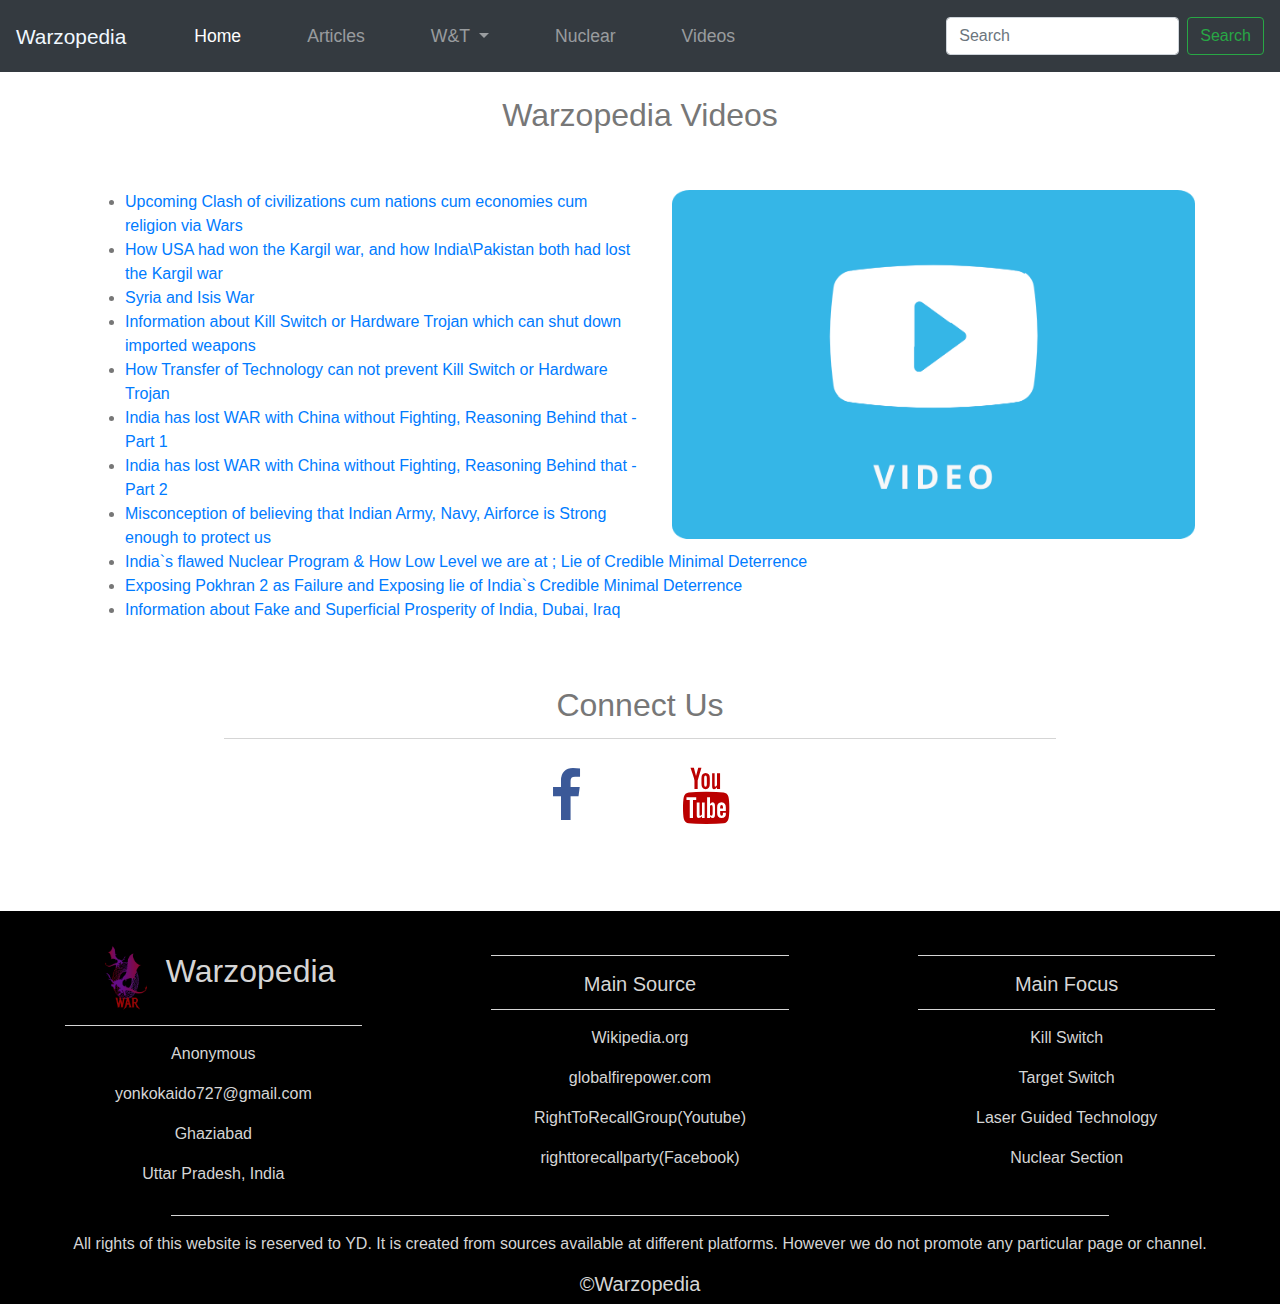
<file: Warzopedia/videos.html>
<!DOCTYPE html>
<html lang="en">
  <head>
    <meta charset="UTF-8" />
    <meta name="viewport" content="width=device-width, initial-scale=1.0" />
    <link
      href="https://maxcdn.bootstrapcdn.com/font-awesome/4.2.0/css/font-awesome.min.css"
      rel="stylesheet"
    />
    <link rel="stylesheet" href="./style.css" />
    <link
      rel="stylesheet"
      href="https://stackpath.bootstrapcdn.com/bootstrap/4.4.1/css/bootstrap.min.css"
      integrity="sha384-Vkoo8x4CGsO3+Hhxv8T/Q5PaXtkKtu6ug5TOeNV6gBiFeWPGFN9MuhOf23Q9Ifjh"
      crossorigin="anonymous"
    />
    <script src="./script.js"></script>
    <title>Videos</title>
  </head>

  <body>
    <header class="container-fluid">
      <nav class="navbar navbar-expand-xl navbar-dark bg-dark fixed-top">
        <span class="l1">Warzopedia</span>
        <button
          class="navbar-toggler"
          type="button"
          data-toggle="collapse"
          data-target="#nsc"
          aria-controls="nsc"
          aria-expanded="false"
          aria-label="Toggle navigation"
        >
          <span class="navbar-toggler-icon"></span>
        </button>

        <div class="collapse navbar-collapse" id="nsc">
          <ul class="navbar-nav mr-auto">
            <li class="nav-item active">
              <a class="nav-link" href="index.html"
                >Home <span class="sr-only"></span
              ></a>
            </li>
            <li class="nav-item">
              <a class="nav-link" href="article.html">Articles</a>
            </li>

            <li class="nav-item dropdown">
              <a
                class="nav-link dropdown-toggle"
                href="#"
                id="navbarDropdown"
                role="button"
                data-toggle="dropdown"
                aria-haspopup="true"
                aria-expanded="false"
              >
                W&T
              </a>
              <div class="dropdown-menu" aria-labelledby="navbarDropdown">
                <a class="dropdown-item" href="killSwitch.html">Kill Switch</a>
                <a class="dropdown-item" href="target.html">Target</a>
                <div class="dropdown-divider"></div>
                <a class="dropdown-item" href="LGT.html"
                  >Laser Guided Technology</a
                >
              </div>
            </li>
            <li class="nav-item">
              <a class="nav-link" href="nuclear.html">Nuclear</a>
            </li>
            <li class="nav-item">
              <a class="nav-link" href="videos.html">Videos</a>
            </li>
          </ul>
          <form
            class="form-inline my-2 my-lg-0"
            id="frm"
            action="index.html"
            onsubmit="return check()"
            target="_blank"
          >
            <input
              id="srch"
              class="form-control mr-sm-2"
              type="search"
              placeholder="Search"
              aria-label="Search"
            />
            <button class="btn btn-outline-success my-2 my-sm-0" type="submit">
              Search
            </button>
          </form>
        </div>
      </nav>
    </header>
    <section class="container">
      <br /><br />
      <br />
      <br />

      <h2 class="text-center">Warzopedia Videos</h2>
      <br />
      <br />

      <img
        src="./video.png"
        style="padding-left: 2em;"
        class="img-fluid float-right"
        width="50%"
        alt="..."
      />
      <ul>
        <li>
          <a href="https://youtu.be/Cr4t-VZSKdM"
            >Upcoming Clash of civilizations cum nations cum economies cum
            religion via Wars</a
          >
        </li>
        <li>
          <a href="https://youtu.be/GY18k46Ais4"
            >How USA had won the Kargil war, and how India\Pakistan both had
            lost the Kargil war</a
          >
        </li>
        <li><a href="https://youtu.be/gjGFvDaKSp0">Syria and Isis War</a></li>
        <li>
          <a href="https://youtu.be/Dqq0-eLlMp0"
            >Information about Kill Switch or Hardware Trojan which can shut
            down imported weapons</a
          >
        </li>
        <li>
          <a href="https://youtu.be/3nlhaY1E18U"
            >How Transfer of Technology can not prevent Kill Switch or Hardware
            Trojan</a
          >
        </li>
        <li>
          <a href="https://youtu.be/6W602kHCrOQ"
            >India has lost WAR with China without Fighting, Reasoning Behind
            that - Part 1</a
          >
        </li>
        <li>
          <a href="https://youtu.be/RarTl5R1NP8"
            >India has lost WAR with China without Fighting, Reasoning Behind
            that - Part 2</a
          >
        </li>
        <li>
          <a href="https://youtu.be/gb95mhkE5Bw"
            >Misconception of believing that Indian Army, Navy, Airforce is
            Strong enough to protect us</a
          >
        </li>
        <li>
          <a href="https://youtu.be/CuebVHLoiLQ"
            >India`s flawed Nuclear Program & How Low Level we are at ; Lie of
            Credible Minimal Deterrence</a
          >
        </li>
        <li>
          <a href="https://youtu.be/hTCixLwDJZ0"
            >Exposing Pokhran 2 as Failure and Exposing lie of India`s Credible
            Minimal Deterrence</a
          >
        </li>
        <li>
          <a href="https://youtu.be/Bz17ujqnHr4"
            >Information about Fake and Superficial Prosperity of India, Dubai,
            Iraq</a
          >
        </li>
      </ul>
      <br />
      <br />
      <div class="row text-center padding">
        <div class="col-12">
          <h2>Connect Us</h2>
          <hr class="light" />
        </div>
        <div class="col-12 social padding">
          <a
            href="https://www.facebook.com/groups/righttorecallparty/?ref=share"
            target="_blank"
            ><i class="fa fa-facebook"></i
          ></a>
          <a href="https://www.youtube.com/user/RightToRecallGroup"
            ><i class="fa fa-youtube" target="_blank"></i
          ></a>
        </div>
      </div>
      <br />
      <br />
      <br />
    </section>

    <footer>
      <div class="container-fluid padding">
        <div class="row text-center">
          <div class="col-md-4">
            <img src="./logo.png" alt="..." width="70px" />
            <span class="fbrand">Warzopedia</span>
            <hr class="light" />
            <p>Anonymous</p>
            <p>yonkokaido727@gmail.com</p>
            <p>Ghaziabad</p>
            <p>Uttar Pradesh, India</p>
          </div>
          <div class="col-md-4">
            <hr class="light" />
            <h5>Main Source</h5>
            <hr class="light" />
            <p>Wikipedia.org</p>
            <p>globalfirepower.com</p>
            <p>RightToRecallGroup(Youtube)</p>
            <p>righttorecallparty(Facebook)</p>
          </div>
          <div class="col-md-4">
            <hr class="light" />
            <h5>Main Focus</h5>
            <hr class="light" />
            <p>Kill Switch</p>
            <p>Target Switch</p>
            <p>Laser Guided Technology</p>
            <p>Nuclear Section</p>
          </div>
          <div class="col-12">
            <hr class="light" />
            <p>
              All rights of this website is reserved to YD. It is created from
              sources available at different platforms. However we do not
              promote any particular page or channel.
            </p>
            <h5>&copy;Warzopedia</h5>
          </div>
        </div>
      </div>
    </footer>

    <!-- jQuery first, then Popper.js, then Bootstrap JS -->
    <script
      src="https://code.jquery.com/jquery-3.4.1.slim.min.js"
      integrity="sha384-J6qa4849blE2+poT4WnyKhv5vZF5SrPo0iEjwBvKU7imGFAV0wwj1yYfoRSJoZ+n"
      crossorigin="anonymous"
    ></script>
    <script
      src="https://cdn.jsdelivr.net/npm/popper.js@1.16.0/dist/umd/popper.min.js"
      integrity="sha384-Q6E9RHvbIyZFJoft+2mJbHaEWldlvI9IOYy5n3zV9zzTtmI3UksdQRVvoxMfooAo"
      crossorigin="anonymous"
    ></script>
    <script
      src="https://stackpath.bootstrapcdn.com/bootstrap/4.4.1/js/bootstrap.min.js"
      integrity="sha384-wfSDF2E50Y2D1uUdj0O3uMBJnjuUD4Ih7YwaYd1iqfktj0Uod8GCExl3Og8ifwB6"
      crossorigin="anonymous"
    ></script>
  </body>
</html>
</file>
<file: Warzopedia/style.css>
* {
  box-sizing: border-box;
  font-family: Verdana, Geneva, Tahoma, sans-serif;
  color: #777;
}
html,
body {
  margin: 0;
  padding: 0;
}
.navbar-nav li {
  padding-right: 50px;
}
.navbar-nav {
  padding: 7px;
}
.l1 {
  font-size: 1.3em;
  color: aliceblue;
  padding-right: 60px;
}

.nav-link {
  font-size: 1.1em !important;
  color: #222;
}
.nav-link:hover {
  background-color: rgba(255, 255, 255, 0.5);
}
.navbar {
  background-color: #222;
}

.social a {
  font-size: 3.5em;
  padding: 3rem;
}
.social a:hover {
  padding: 1rem;
  background-color: rgba(0, 0, 0, 0.3);
}
.fa-facebook {
  color: #3b5998;
}

.fa-youtube {
  color: #bb0000;
}
footer {
  background-color: black;
  padding-top: 2rem;
}
footer h5,
footer p {
  color: #d5d5d5;
}
hr.light {
  border-top: 1px solid #d5d5d5;
  width: 75%;
  margin-top: 0.8rem;
  margin-bottom: 1rem;
}

.fbrand {
  color: #d5d5d5;
  font-size: 2rem;
}
</file>
